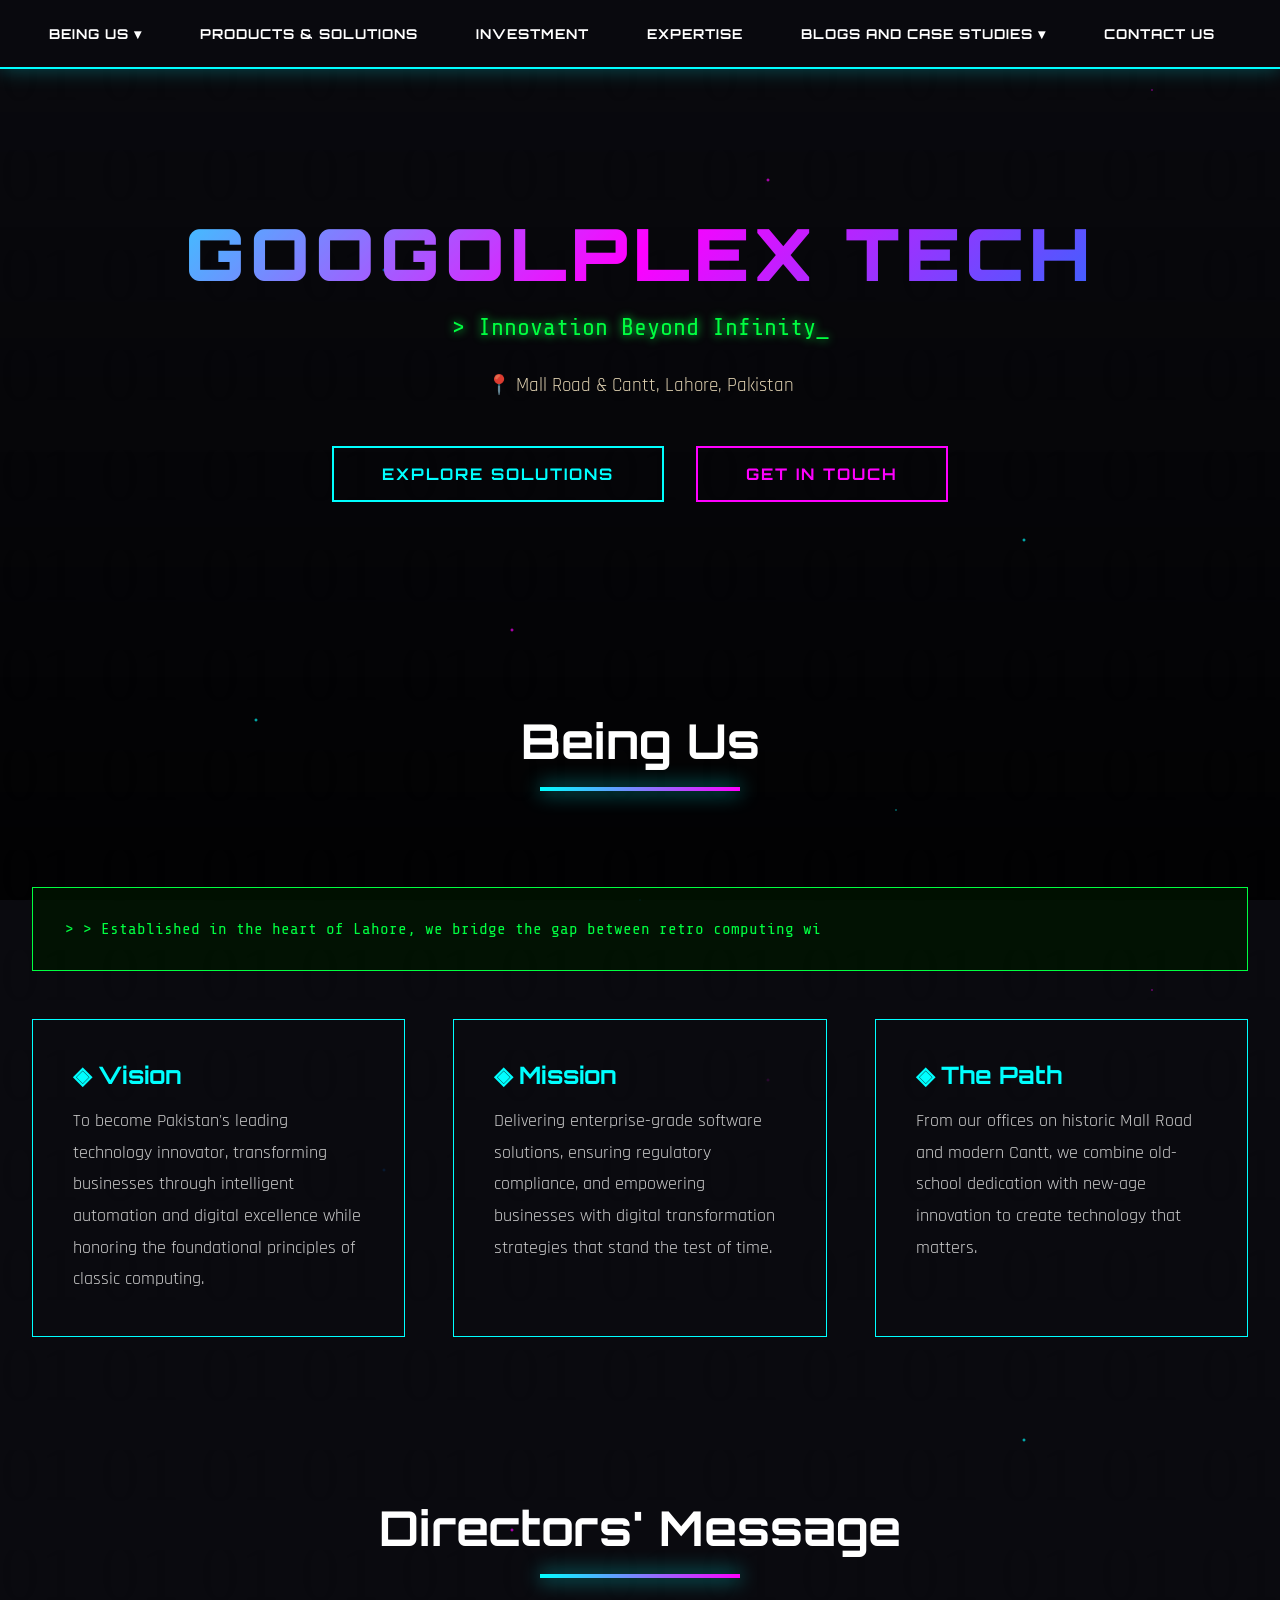
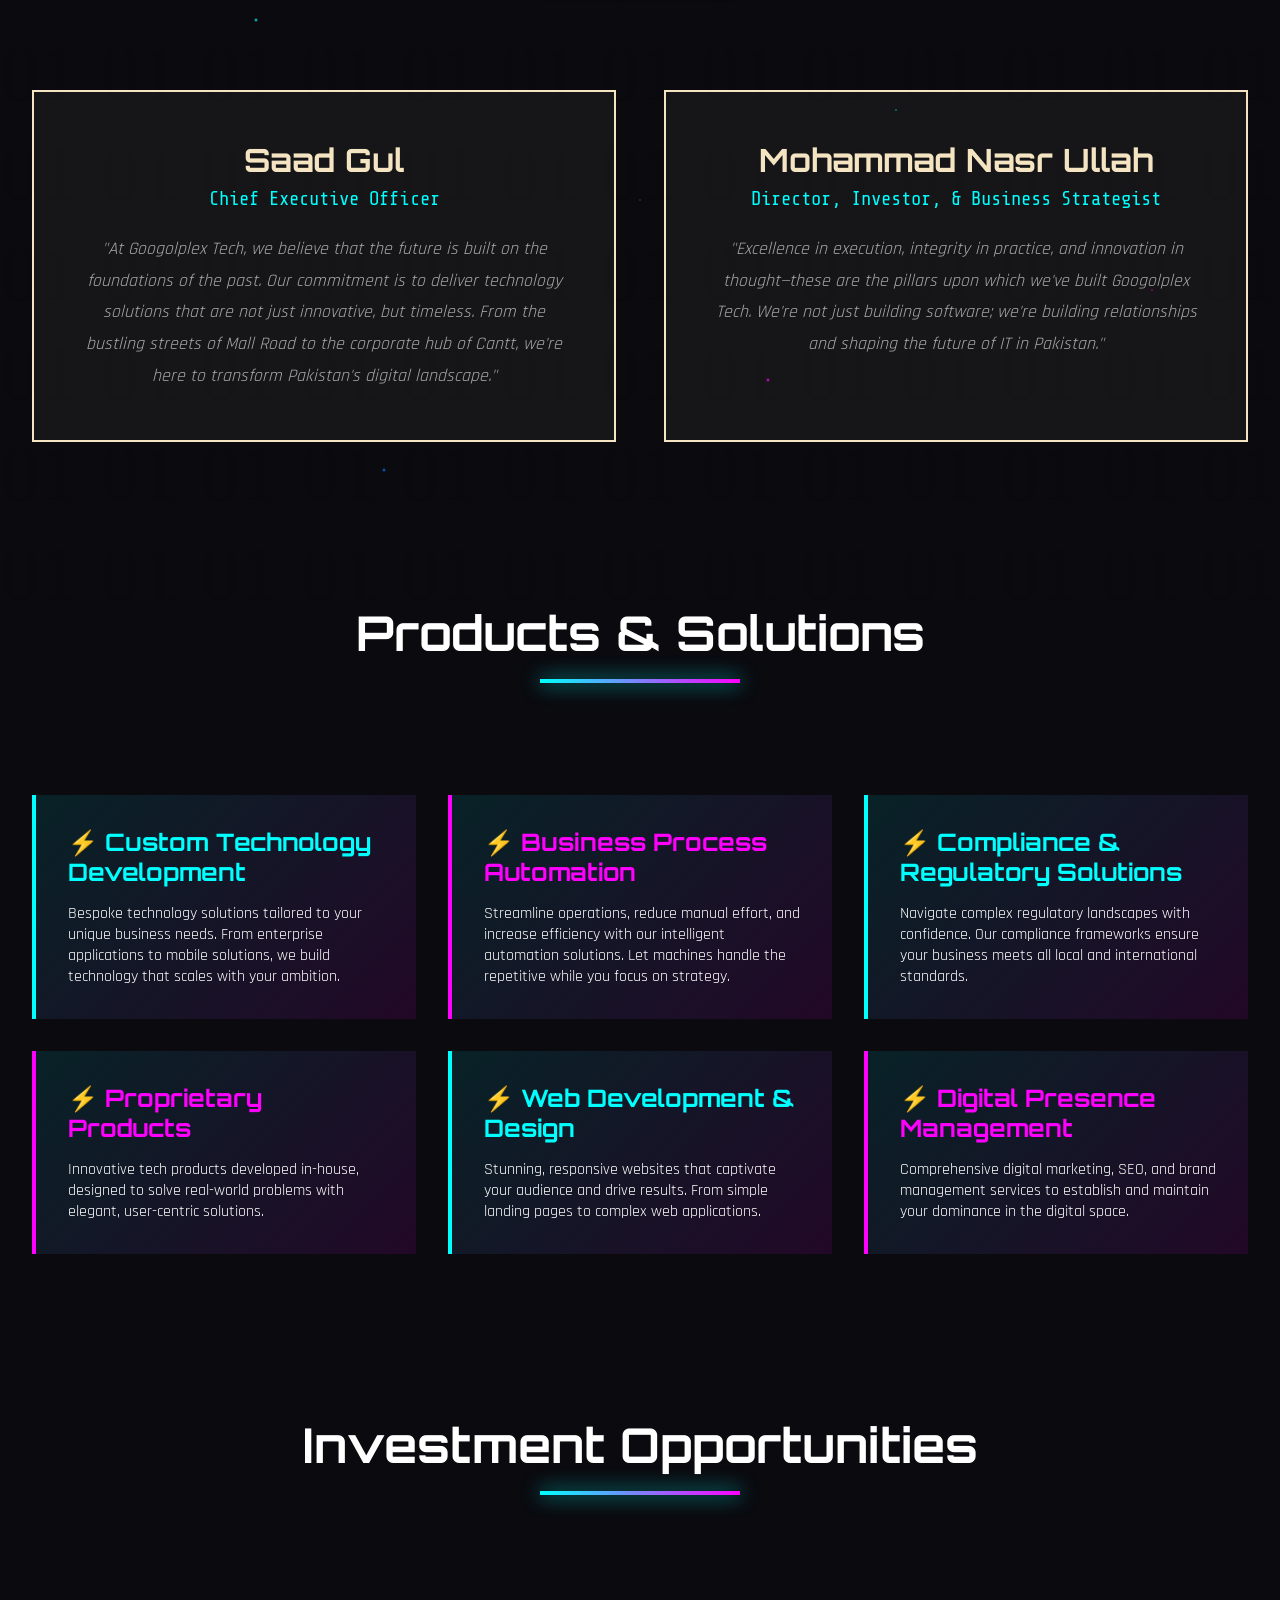
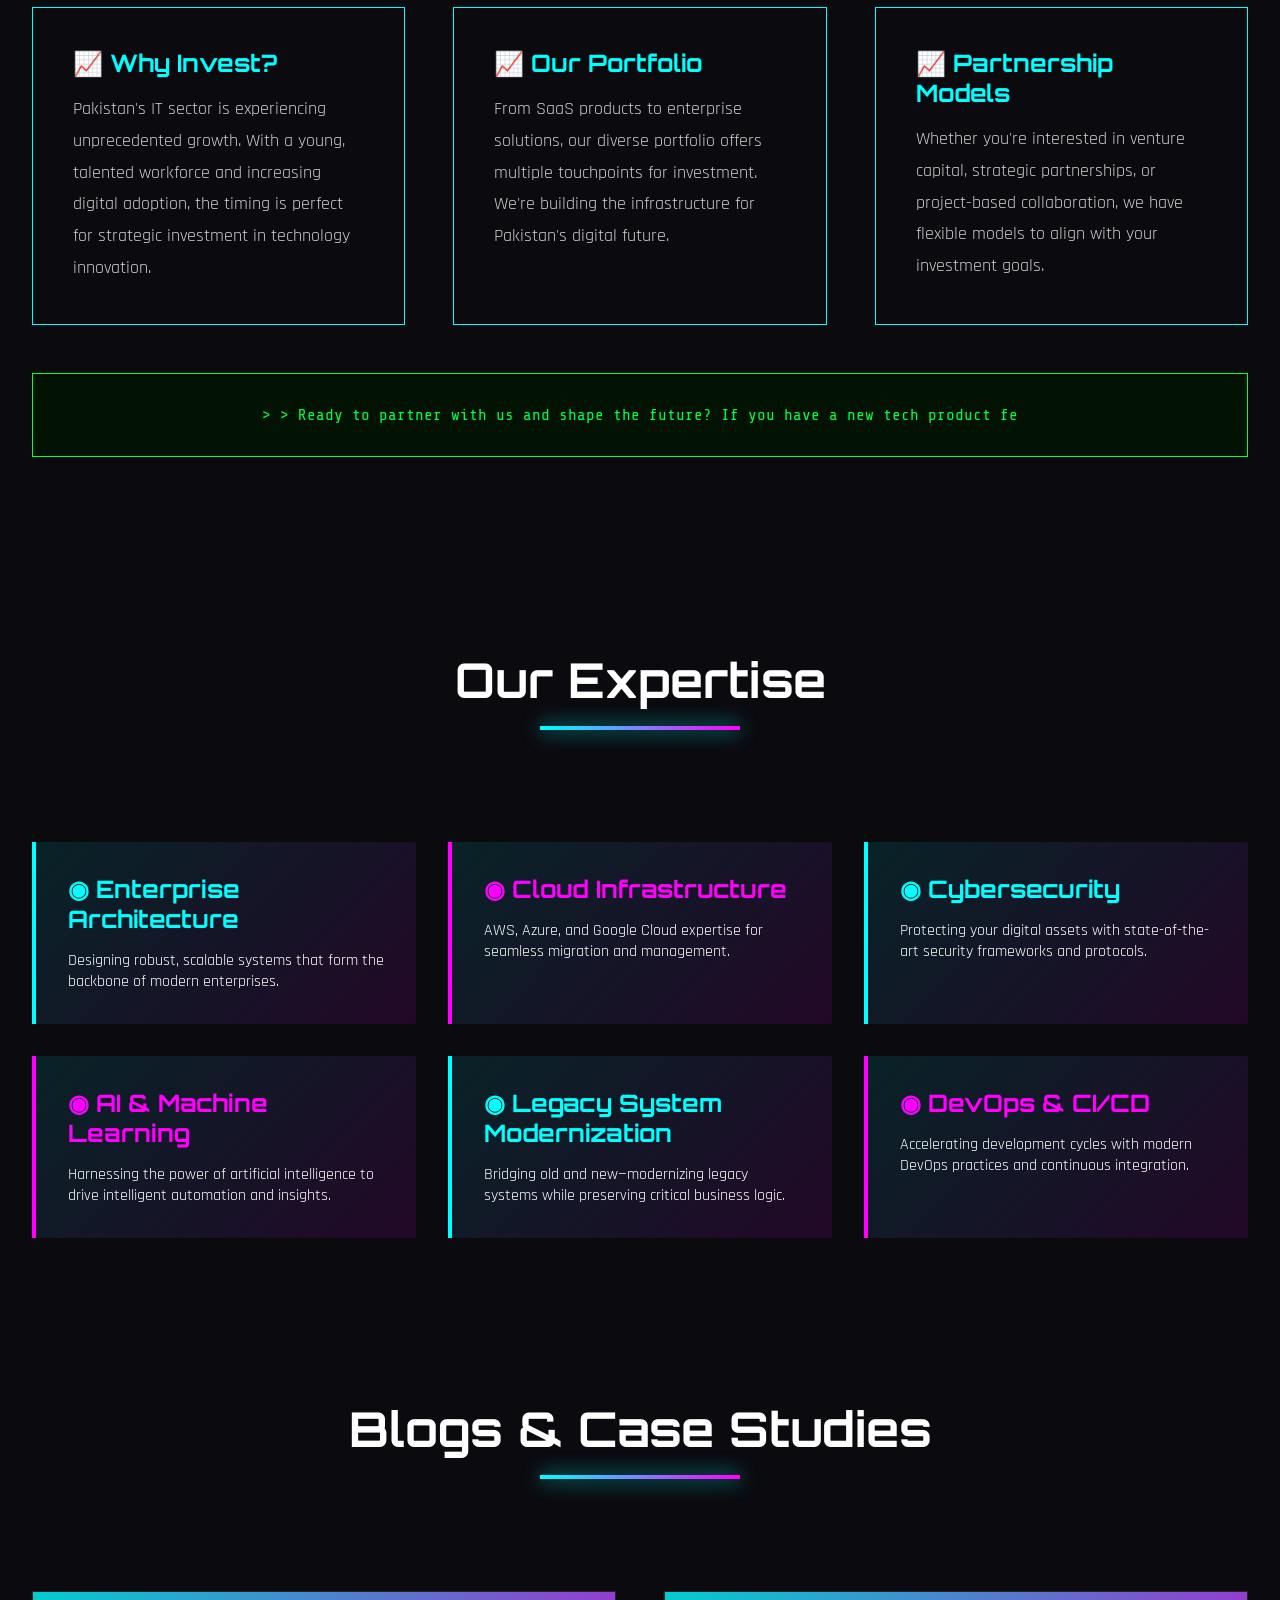
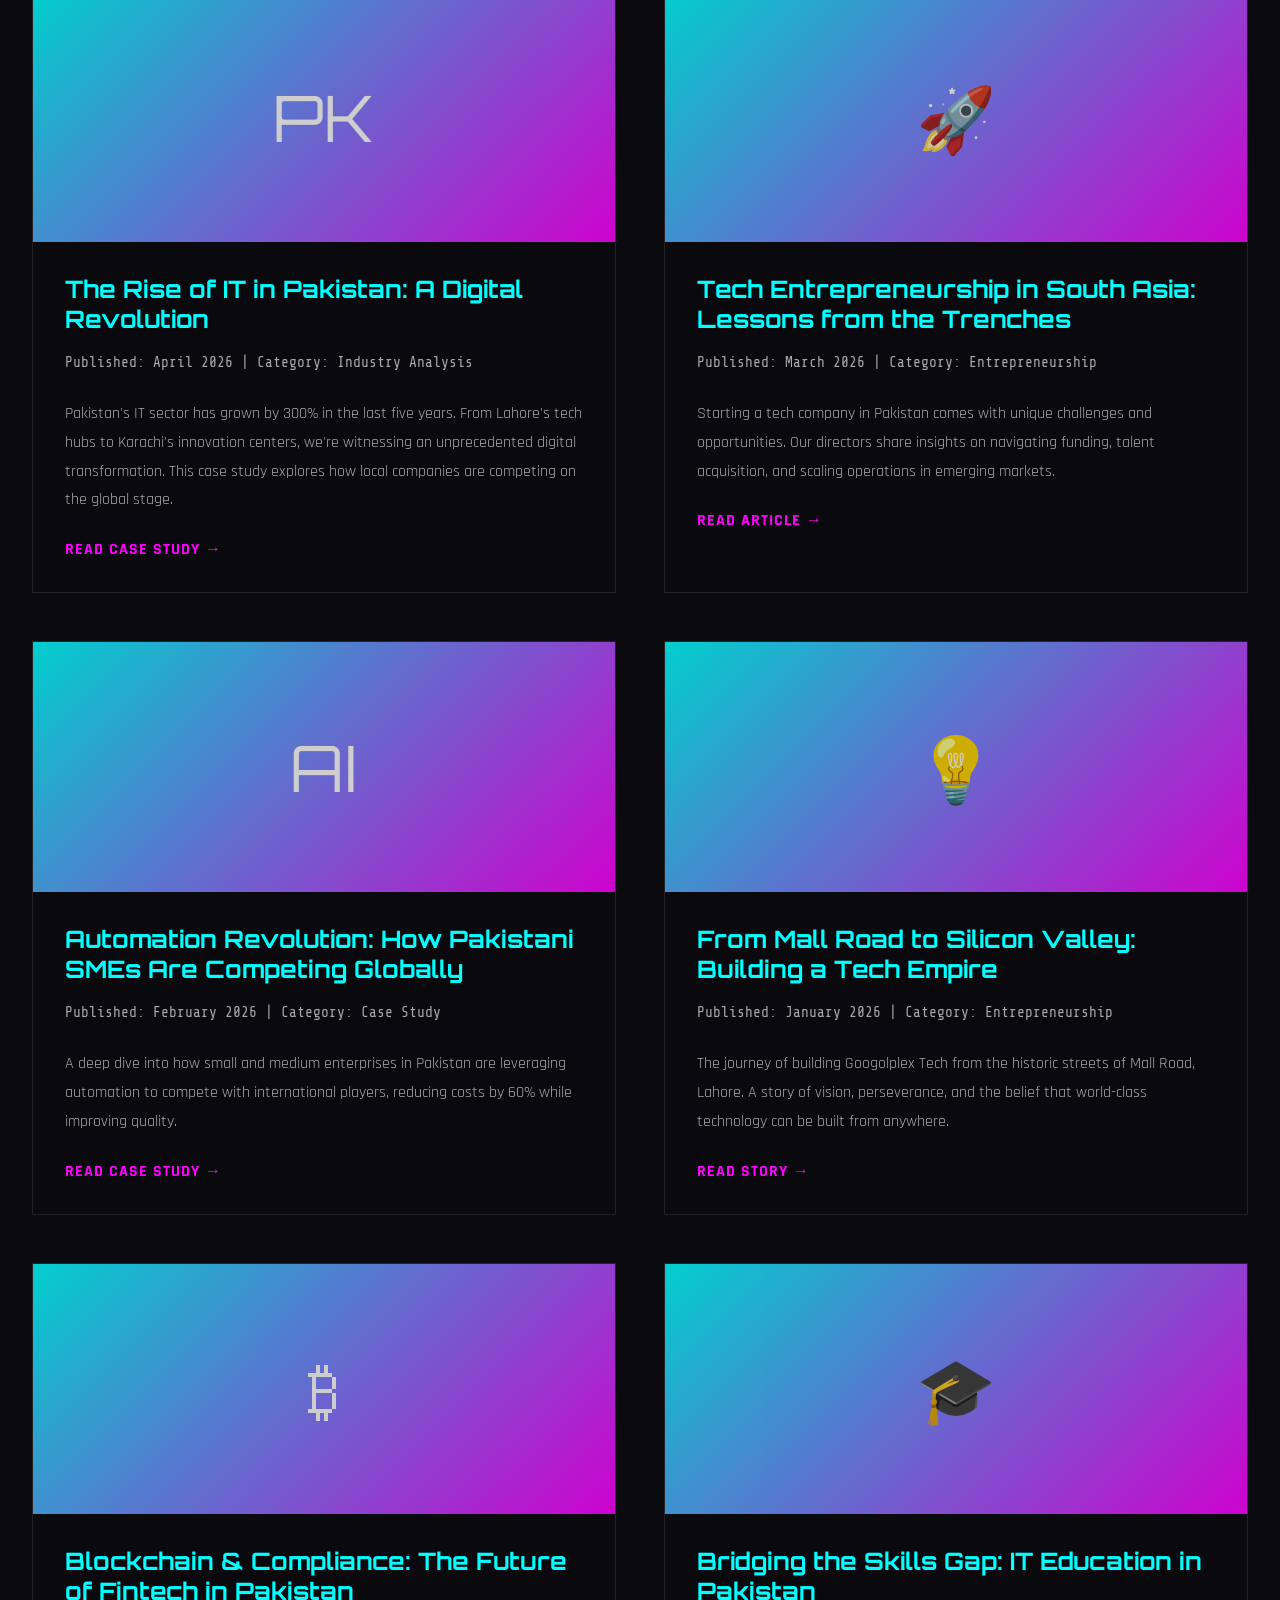
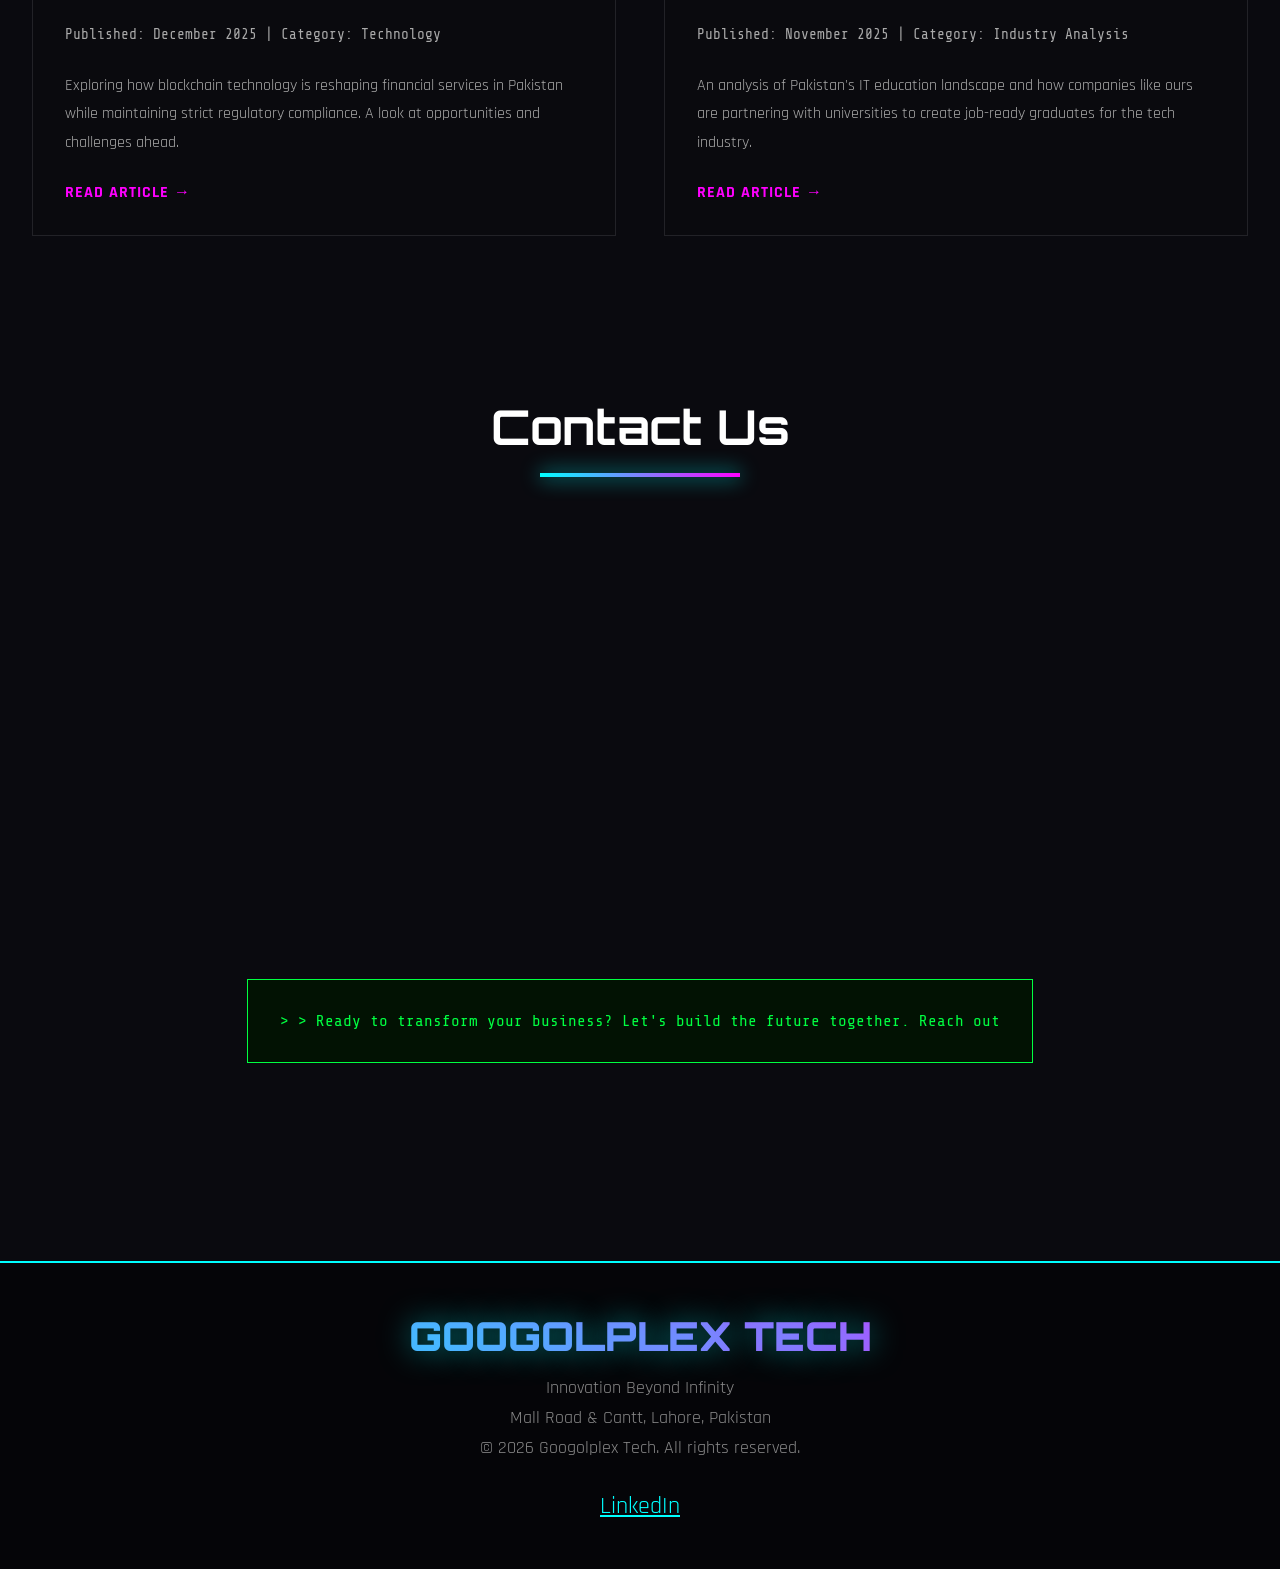
<file: index.html>
<!DOCTYPE html>
<html lang="en">
<head>
    <meta charset="UTF-8">
    <meta name="viewport" content="width=device-width, initial-scale=1.0">
    <title>Googolplex Tech | Innovation Beyond Infinity</title>
    <link href="https://fonts.googleapis.com/css2?family=Orbitron:wght@400;700;900&family=Rajdhani:wght@300;500;700&family=Share+Tech+Mono&display=swap" rel="stylesheet">
    <link rel="stylesheet" href="styles.css">
</head>
<body>
    <div class="city-backdrop"></div>
    <div class="city-lights"></div>
    <div class="matrix-rain"></div>

    <!-- Navigation -->
    <nav id="main-nav">
        <div class="nav-container">
            <ul class="nav-menu">
                <li>
                    <a href="#about">Being Us ▾</a>
                    <div class="dropdown">
                        <a href="#vision">Vision</a>
                        <a href="#directors">Directors' Message</a>
                    </div>
                </li>
                <li><a href="#products">Products & Solutions</a></li>
                <li><a href="#investment">Investment</a></li>
                <li><a href="#expertise">Expertise</a></li>
                <li>
                    <a href="#blogs">Blogs and Case Studies ▾</a>
                    <div class="dropdown">
                        <a href="blogs.html#article1">The Rise of IT in Pakistan</a>
                        <a href="blogs.html#article2">Tech Entrepreneurship in South Asia</a>
                        <a href="blogs.html#article3">Automation Revolution</a>
                        <a href="blogs.html#article4">From Mall Road to Silicon Valley</a>
                        <a href="blogs.html#article5">Blockchain & Compliance</a>
                        <a href="blogs.html#article6">Bridging the Skills Gap</a>
                    </div>
                </li>
                <li><a href="#contact">Contact Us</a></li>
            </ul>
        </div>
    </nav>

    <!-- Hero Section -->
    <section class="hero" id="hero-section">
        <h1 id="hero-title">Googolplex Tech</h1>
        <p class="tagline">> Innovation Beyond Infinity_</p>
        <p class="location">📍 Mall Road & Cantt, Lahore, Pakistan</p>
        <div class="cta-buttons">
            <a href="#products" class="btn">Explore Solutions</a>
            <a href="#contact" class="btn btn-pink">Get In Touch</a>
        </div>
    </section>

    <!-- About Section -->
    <section id="about">
        <h2 class="section-title">Being Us</h2>
        
        <div class="terminal-text">
            Established in the heart of Lahore, we bridge the gap between retro computing wisdom and cutting-edge technology solutions.
        </div>

        <div class="about-grid">
            <div class="about-card fade-in" id="vision">
                <h3>◈ Vision</h3>
                <p>To become Pakistan's leading technology innovator, transforming businesses through intelligent automation and digital excellence while honoring the foundational principles of classic computing.</p>
            </div>
            
            <div class="about-card fade-in" id="mission">
                <h3>◈ Mission</h3>
                <p>Delivering enterprise-grade software solutions, ensuring regulatory compliance, and empowering businesses with digital transformation strategies that stand the test of time.</p>
            </div>
            
            <div class="about-card fade-in" id="path">
                <h3>◈ The Path</h3>
                <p>From our offices on historic Mall Road and modern Cantt, we combine old-school dedication with new-age innovation to create technology that matters.</p>
            </div>
        </div>
    </section>

    <!-- Directors Section -->
    <section id="directors">
        <h2 class="section-title">Directors' Message</h2>
        
        <div class="directors-container">
            <div class="director-card fade-in">
                <h3>Saad Gul</h3>
                <p class="title">Chief Executive Officer</p>
                <p class="message">"At Googolplex Tech, we believe that the future is built on the foundations of the past. Our commitment is to deliver technology solutions that are not just innovative, but timeless. From the bustling streets of Mall Road to the corporate hub of Cantt, we're here to transform Pakistan's digital landscape."</p>
            </div>
            
            <div class="director-card fade-in">
                <h3>Mohammad Nasr Ullah</h3>
                <p class="title">Director, Investor, & Business Strategist</p>
                <p class="message">"Excellence in execution, integrity in practice, and innovation in thought—these are the pillars upon which we've built Googolplex Tech. We're not just building software; we're building relationships and shaping the future of IT in Pakistan."</p>
            </div>
        </div>
    </section>

    <!-- Products & Solutions -->
    <section id="products">
        <h2 class="section-title">Products & Solutions</h2>
        
        <div class="services-grid">
            <div class="service-item fade-in">
                <h3>⚡ Custom Technology Development</h3>
                <p>Bespoke technology solutions tailored to your unique business needs. From enterprise applications to mobile solutions, we build technology that scales with your ambition.</p>
            </div>
            
            <div class="service-item fade-in">
                <h3>⚡ Business Process Automation</h3>
                <p>Streamline operations, reduce manual effort, and increase efficiency with our intelligent automation solutions. Let machines handle the repetitive while you focus on strategy.</p>
            </div>
            
            <div class="service-item fade-in">
                <h3>⚡ Compliance & Regulatory Solutions</h3>
                <p>Navigate complex regulatory landscapes with confidence. Our compliance frameworks ensure your business meets all local and international standards.</p>
            </div>
            
            <div class="service-item fade-in">
                <h3>⚡ Proprietary Products</h3>
                <p>Innovative tech products developed in-house, designed to solve real-world problems with elegant, user-centric solutions.</p>
            </div>
            
            <div class="service-item fade-in">
                <h3>⚡ Web Development & Design</h3>
                <p>Stunning, responsive websites that captivate your audience and drive results. From simple landing pages to complex web applications.</p>
            </div>
            
            <div class="service-item fade-in">
                <h3>⚡ Digital Presence Management</h3>
                <p>Comprehensive digital marketing, SEO, and brand management services to establish and maintain your dominance in the digital space.</p>
            </div>
        </div>
    </section>

    <!-- Investment Section -->
    <section id="investment">
        <h2 class="section-title">Investment Opportunities</h2>
        
        <div class="about-grid">
            <div class="about-card fade-in">
                <h3>📈 Why Invest?</h3>
                <p>Pakistan's IT sector is experiencing unprecedented growth. With a young, talented workforce and increasing digital adoption, the timing is perfect for strategic investment in technology innovation.</p>
            </div>
            
            <div class="about-card fade-in">
                <h3>📈 Our Portfolio</h3>
                <p>From SaaS products to enterprise solutions, our diverse portfolio offers multiple touchpoints for investment. We're building the infrastructure for Pakistan's digital future.</p>
            </div>
            
            <div class="about-card fade-in">
                <h3>📈 Partnership Models</h3>
                <p>Whether you're interested in venture capital, strategic partnerships, or project-based collaboration, we have flexible models to align with your investment goals.</p>
            </div>
        </div>
        
        <div class="terminal-text" style="margin-top: 3rem; text-align: center;">
            Ready to partner with us and shape the future? If you have a new tech product feel free to contact us.
        </div>
    </section>

    <!-- Expertise Section -->
    <section id="expertise">
        <h2 class="section-title">Our Expertise</h2>
        
        <div class="services-grid">
            <div class="service-item fade-in">
                <h3>◉ Enterprise Architecture</h3>
                <p>Designing robust, scalable systems that form the backbone of modern enterprises.</p>
            </div>
            
            <div class="service-item fade-in">
                <h3>◉ Cloud Infrastructure</h3>
                <p>AWS, Azure, and Google Cloud expertise for seamless migration and management.</p>
            </div>
            
            <div class="service-item fade-in">
                <h3>◉ Cybersecurity</h3>
                <p>Protecting your digital assets with state-of-the-art security frameworks and protocols.</p>
            </div>
            
            <div class="service-item fade-in">
                <h3>◉ AI & Machine Learning</h3>
                <p>Harnessing the power of artificial intelligence to drive intelligent automation and insights.</p>
            </div>
            
            <div class="service-item fade-in">
                <h3>◉ Legacy System Modernization</h3>
                <p>Bridging old and new—modernizing legacy systems while preserving critical business logic.</p>
            </div>
            
            <div class="service-item fade-in">
                <h3>◉ DevOps & CI/CD</h3>
                <p>Accelerating development cycles with modern DevOps practices and continuous integration.</p>
            </div>
        </div>
    </section>

    <!-- Blogs & Case Studies -->
    <section id="blogs">
        <h2 class="section-title">Blogs & Case Studies</h2>
        
        <div class="blog-grid">
            <article class="blog-card fade-in">
                <div class="blog-image">PK</div>
                <div class="blog-content">
                    <h3>The Rise of IT in Pakistan: A Digital Revolution</h3>
                    <p class="blog-meta">Published: April 2026 | Category: Industry Analysis</p>
                    <p>Pakistan's IT sector has grown by 300% in the last five years. From Lahore's tech hubs to Karachi's innovation centers, we're witnessing an unprecedented digital transformation. This case study explores how local companies are competing on the global stage.</p>
                    <a href="blogs.html#article1" class="read-more">Read Case Study →</a>
                </div>
            </article>
            
            <article class="blog-card fade-in">
                <div class="blog-image">🚀</div>
                <div class="blog-content">
                    <h3>Tech Entrepreneurship in South Asia: Lessons from the Trenches</h3>
                    <p class="blog-meta">Published: March 2026 | Category: Entrepreneurship</p>
                    <p>Starting a tech company in Pakistan comes with unique challenges and opportunities. Our directors share insights on navigating funding, talent acquisition, and scaling operations in emerging markets.</p>
                    <a href="blogs.html#article2" class="read-more">Read Article →</a>
                </div>
            </article>
            
            <article class="blog-card fade-in">
                <div class="blog-image">AI</div>
                <div class="blog-content">
                    <h3>Automation Revolution: How Pakistani SMEs Are Competing Globally</h3>
                    <p class="blog-meta">Published: February 2026 | Category: Case Study</p>
                    <p>A deep dive into how small and medium enterprises in Pakistan are leveraging automation to compete with international players, reducing costs by 60% while improving quality.</p>
                    <a href="blogs.html#article3" class="read-more">Read Case Study →</a>
                </div>
            </article>
            
            <article class="blog-card fade-in">
                <div class="blog-image">💡</div>
                <div class="blog-content">
                    <h3>From Mall Road to Silicon Valley: Building a Tech Empire</h3>
                    <p class="blog-meta">Published: January 2026 | Category: Entrepreneurship</p>
                    <p>The journey of building Googolplex Tech from the historic streets of Mall Road, Lahore. A story of vision, perseverance, and the belief that world-class technology can be built from anywhere.</p>
                    <a href="blogs.html#article4" class="read-more">Read Story →</a>
                </div>
            </article>
            
            <article class="blog-card fade-in">
                <div class="blog-image">₿</div>
                <div class="blog-content">
                    <h3>Blockchain & Compliance: The Future of Fintech in Pakistan</h3>
                    <p class="blog-meta">Published: December 2025 | Category: Technology</p>
                    <p>Exploring how blockchain technology is reshaping financial services in Pakistan while maintaining strict regulatory compliance. A look at opportunities and challenges ahead.</p>
                    <a href="blogs.html#article5" class="read-more">Read Article →</a>
                </div>
            </article>
            
            <article class="blog-card fade-in">
                <div class="blog-image">🎓</div>
                <div class="blog-content">
                    <h3>Bridging the Skills Gap: IT Education in Pakistan</h3>
                    <p class="blog-meta">Published: November 2025 | Category: Industry Analysis</p>
                    <p>An analysis of Pakistan's IT education landscape and how companies like ours are partnering with universities to create job-ready graduates for the tech industry.</p>
                    <a href="blogs.html#article6" class="read-more">Read Article →</a>
                </div>
            </article>
        </div>
    </section>

    <!-- Contact Section -->
    <section id="contact">
        <h2 class="section-title">Contact Us</h2>
        
        <div class="contact-container">
            <div class="contact-card fade-in">
                <div class="contact-icon">📍</div>
                <h3>Visit Us</h3>
                <p>7/83 Mall Road(near Dandy design), Lahore<br>Office: Cantt, Lahore<br>Pakistan</p>
            </div>
            
            <div class="contact-card fade-in">
                <div class="contact-icon">📞</div>
                <h3>Call Us</h3>
                <p><a href="tel:0345-0462952">0345-0462952</a></p>
                <p style="margin-top: 1rem; font-size: 1rem;">Mon - Sat: 9:00 AM - 6:00 PM</p>
            </div>
            
            <div class="contact-card fade-in">
                <div class="contact-icon">✉</div>
                <h3>Email Us</h3>
                <p><a href="mailto:saadg@googolplextech.com">saadg@googolplextech.com</a></p>
                <p style="margin-top: 1rem; font-size: 1rem;">We respond within 48 hours</p>
            </div>
        </div>
        
        <div style="margin-top: 4rem; text-align: center;">
            <div class="terminal-text" style="display: inline-block; max-width: 800px;">
                Ready to transform your business? Let's build the future together. Reach out to discuss your project, partnership opportunities, or investment inquiries.
            </div>
        </div>
    </section>

    <!-- Footer -->
    <footer>
        <div class="logo">GOOGOLPLEX TECH</div>
        <p>Innovation Beyond Infinity</p>
        <p>Mall Road & Cantt, Lahore, Pakistan</p>
        <p>© 2026 Googolplex Tech. All rights reserved.</p>
        
        <div class="social-links">
            <a href="https://www.linkedin.com/company/googolplex-tech">LinkedIn</a>
        </div>
    </footer>

    <script>
        // DOM Elements
        const cityBackdrop = document.querySelector('.city-backdrop');
        const cityLights = document.querySelector('.city-lights');
        const matrixRain = document.querySelector('.matrix-rain');
        const heroTitle = document.getElementById('hero-title');
        const heroSection = document.getElementById('hero-section');
        const stickyLogo = document.getElementById('sticky-logo');
        const mainNav = document.getElementById('main-nav');
        const aboutSection = document.getElementById('about');
        const fadeElements = document.querySelectorAll('.fade-in');
        const terminalTexts = document.querySelectorAll('.terminal-text');

        // Intersection Observers (Keep your existing fade/terminal logic here)
        const fadeObserver = new IntersectionObserver((entries) => {
            entries.forEach(entry => {
                if (entry.isIntersecting) entry.target.classList.add('visible');
            });
        }, { threshold: 0.1, rootMargin: "0px 0px -50px 0px" });
        fadeElements.forEach(el => fadeObserver.observe(el));

        // Consolidated Scroll Handler
        function handleScroll() {
            const scrollY = window.scrollY;
            const vh = window.innerHeight;

            // 1. Parallax Layers — modulo-wrapped translation keeps the tiled
            //    backgrounds always within their buffered fixed containers, so
            //    the dark body bg never peeks through.
            if (cityLights) cityLights.style.transform = `translateY(${-((scrollY * 0.3) % vh)}px)`;
            if (matrixRain) matrixRain.style.transform = `translateY(${-((scrollY * 0.5) % 100)}px)`;
            // .city-backdrop stays statically fixed (photo can't tile cleanly).

            // 2. Hero Title Fade Trigger
            if (aboutSection && heroTitle) {
                const triggerPoint = aboutSection.offsetTop - window.innerHeight * 0.3;

                if (scrollY > triggerPoint) {
                    heroTitle.classList.add('scrolled');
                    mainNav?.classList.add('scrolled');
                } else {
                    heroTitle.classList.remove('scrolled');
                    mainNav?.classList.remove('scrolled');
                }
            }
        }

        // Optimized Scroll Listener
        let ticking = false;
        window.addEventListener('scroll', () => {
            if (!ticking) {
                requestAnimationFrame(() => {
                    handleScroll();
                    ticking = false;
                });
                ticking = true;
            }
        });

        // Smooth Scroll with Header Offset
        document.querySelectorAll('a[href^="#"]').forEach(anchor => {
            anchor.addEventListener('click', function(e) {
                e.preventDefault();
                const target = document.querySelector(this.getAttribute('href'));
                if (target) {
                    const offset = 100;
                    window.scrollTo({
                        top: target.getBoundingClientRect().top + window.scrollY - offset,
                        behavior: 'smooth'
                    });
                }
            });
        });

        // Init
        window.addEventListener('load', () => {
            handleScroll();
            // Terminal typing logic remains the same
            terminalTexts.forEach(terminal => {
                if (terminal.dataset.typed === 'true') return;
                terminal.dataset.typed = 'true';
                const text = terminal.textContent.replace('> ', '');
                terminal.textContent = '> ';
                let i = 0;
                const type = () => {
                    if (i < text.length) {
                        terminal.textContent += text.charAt(i);
                        i++;
                        setTimeout(type, 40);
                    }
                };
                type();
            });
        });
    </script>
</body>
</html>
</file>
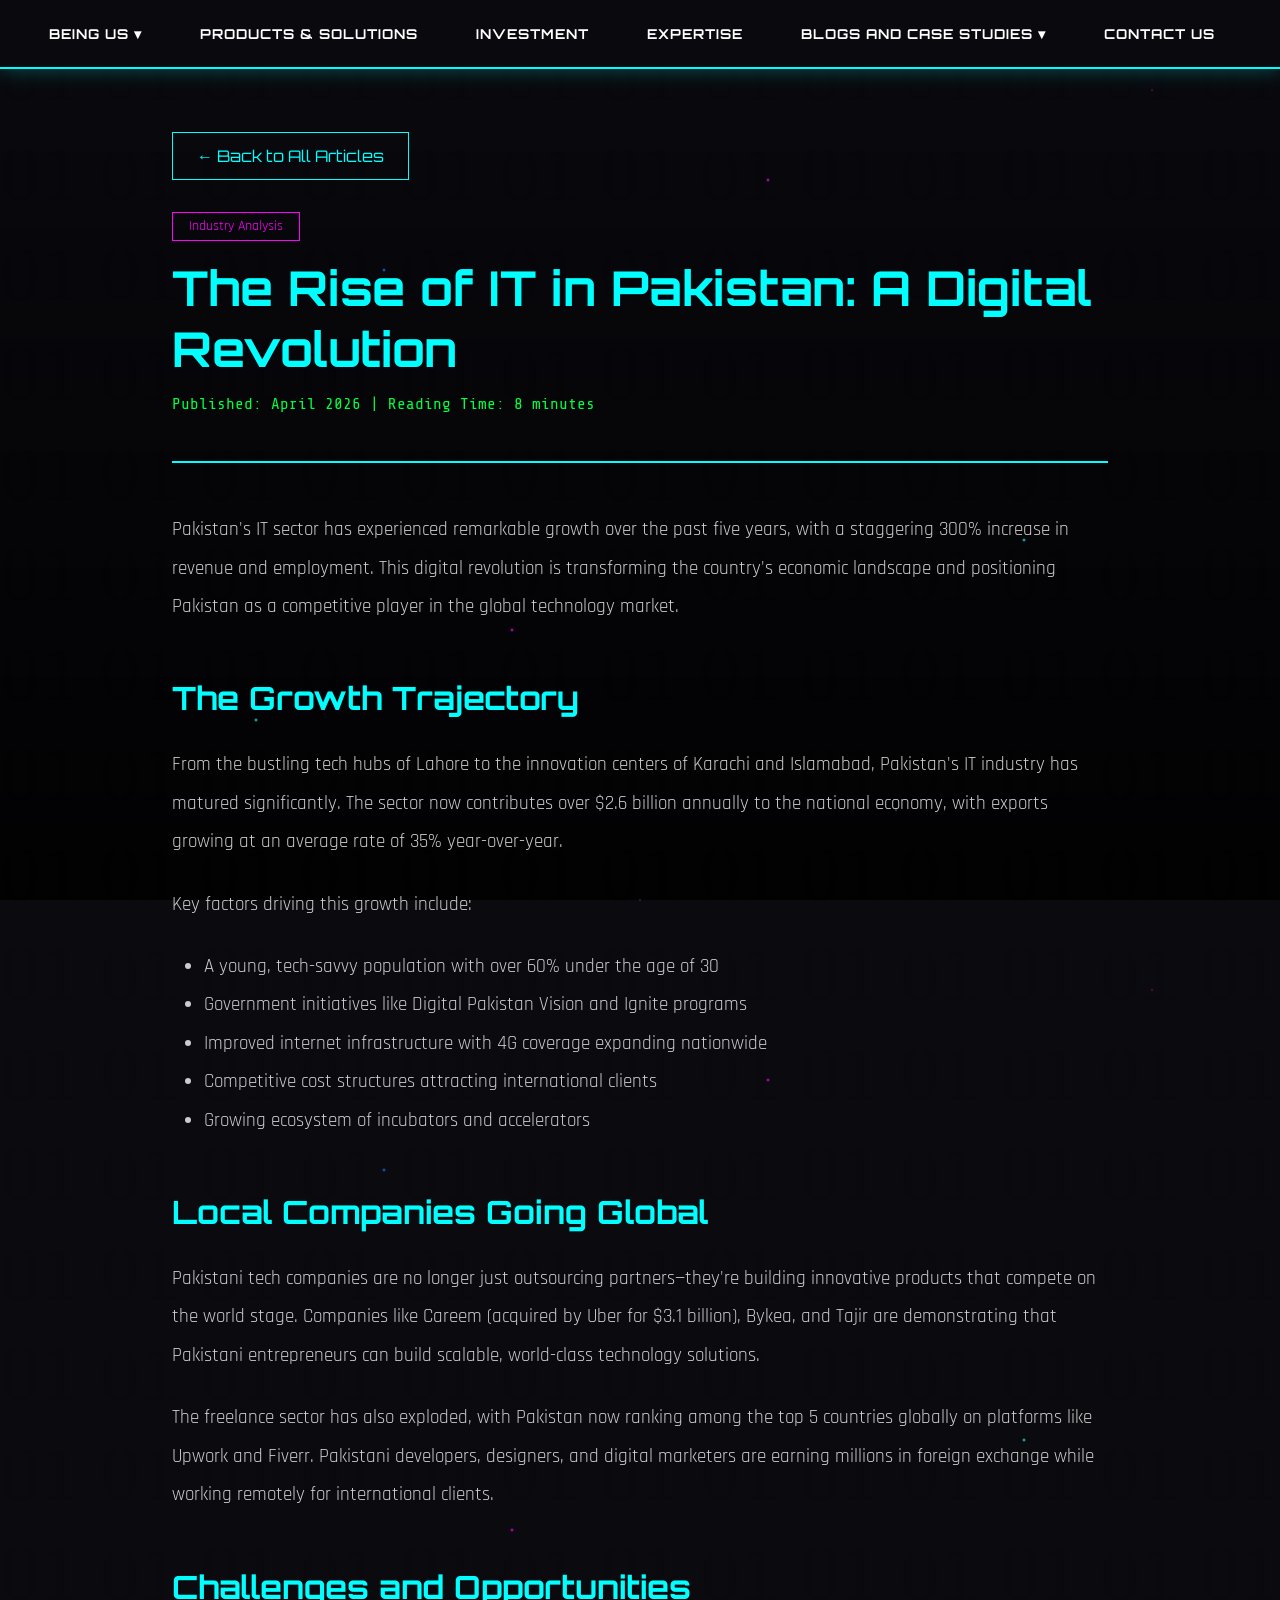
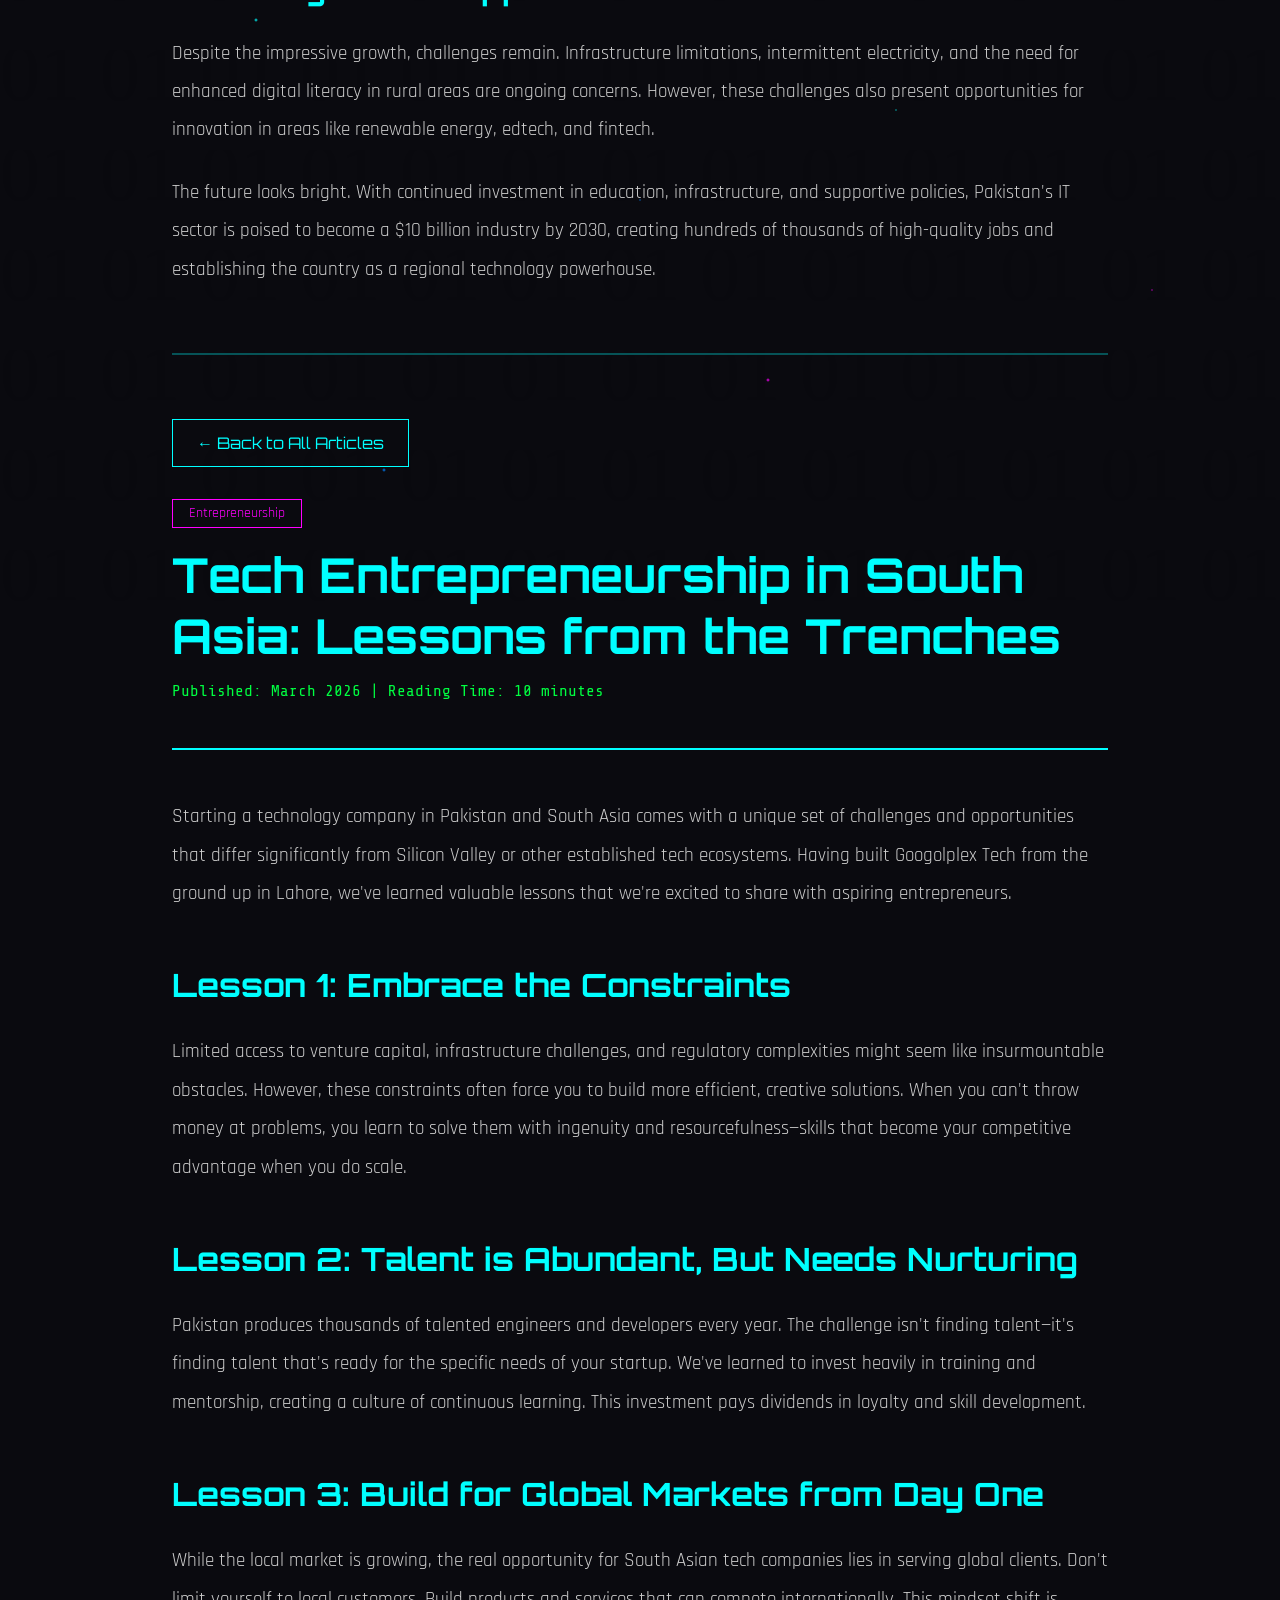
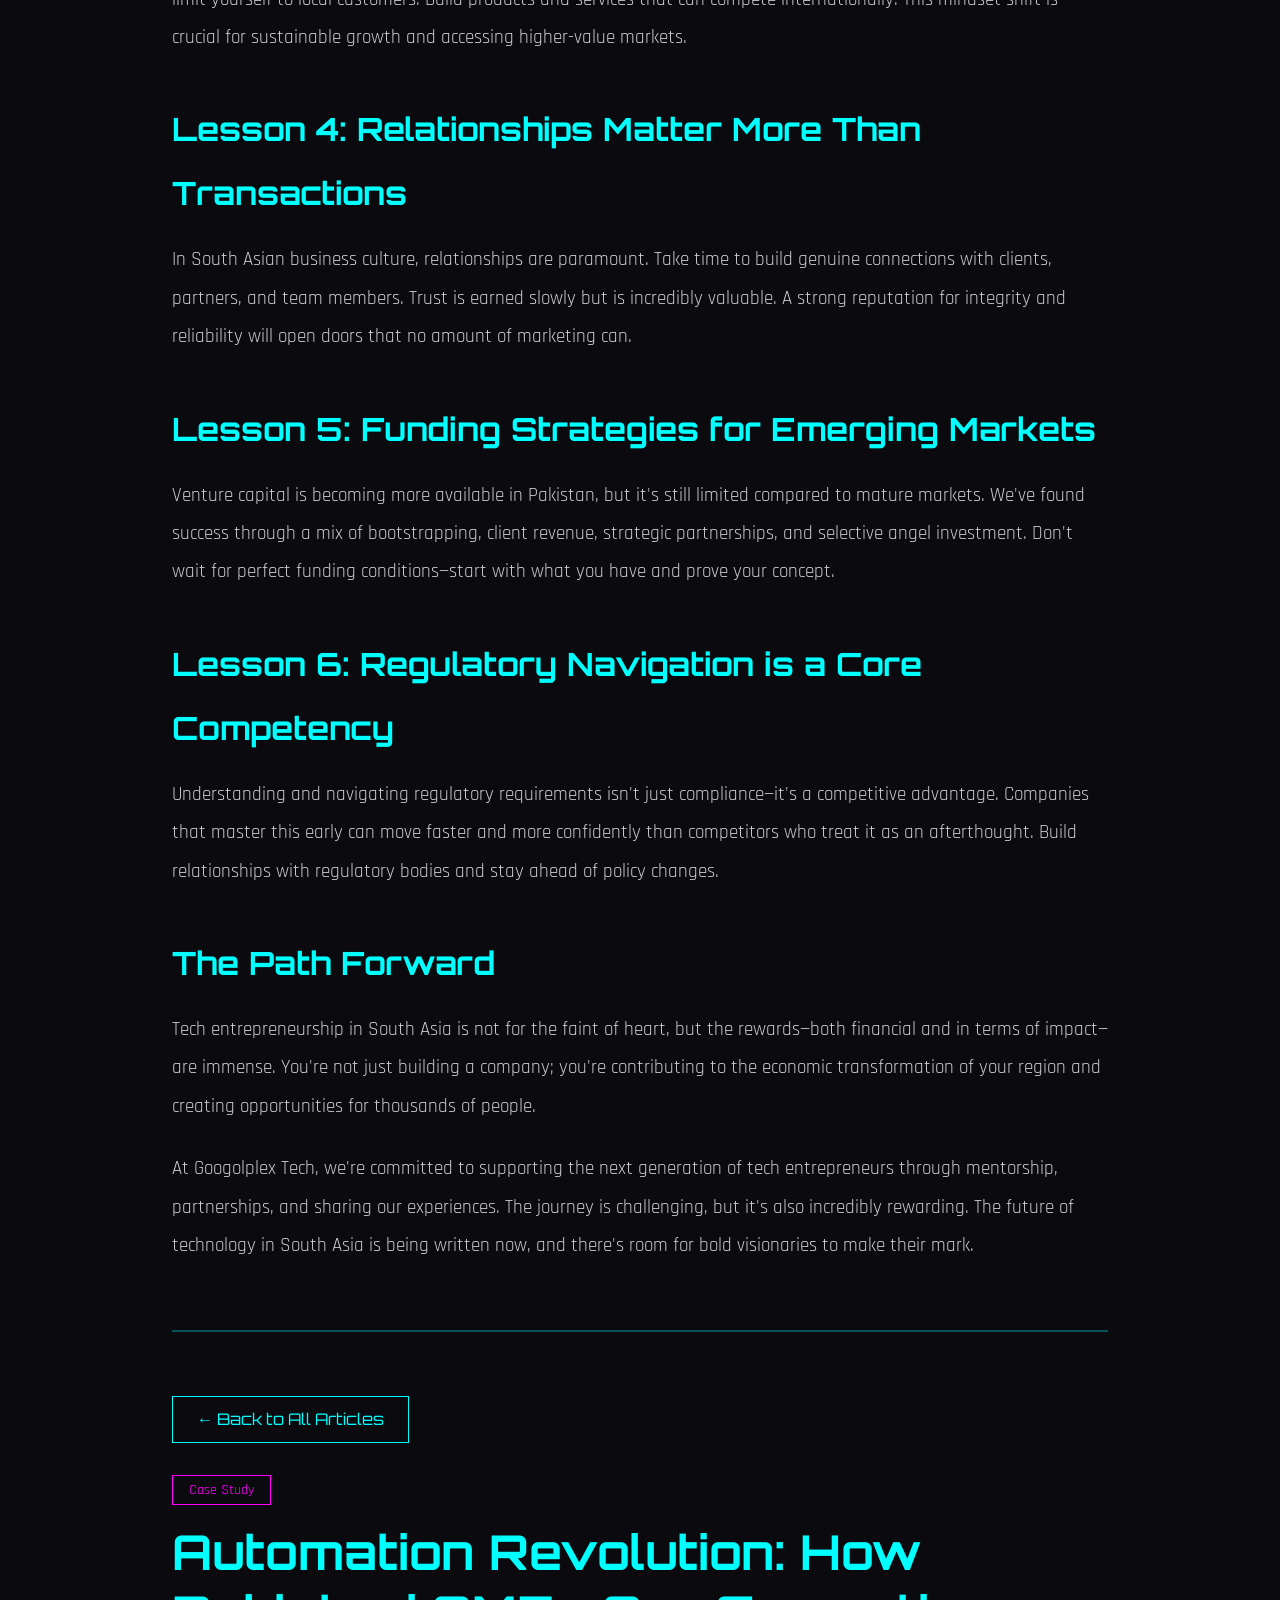
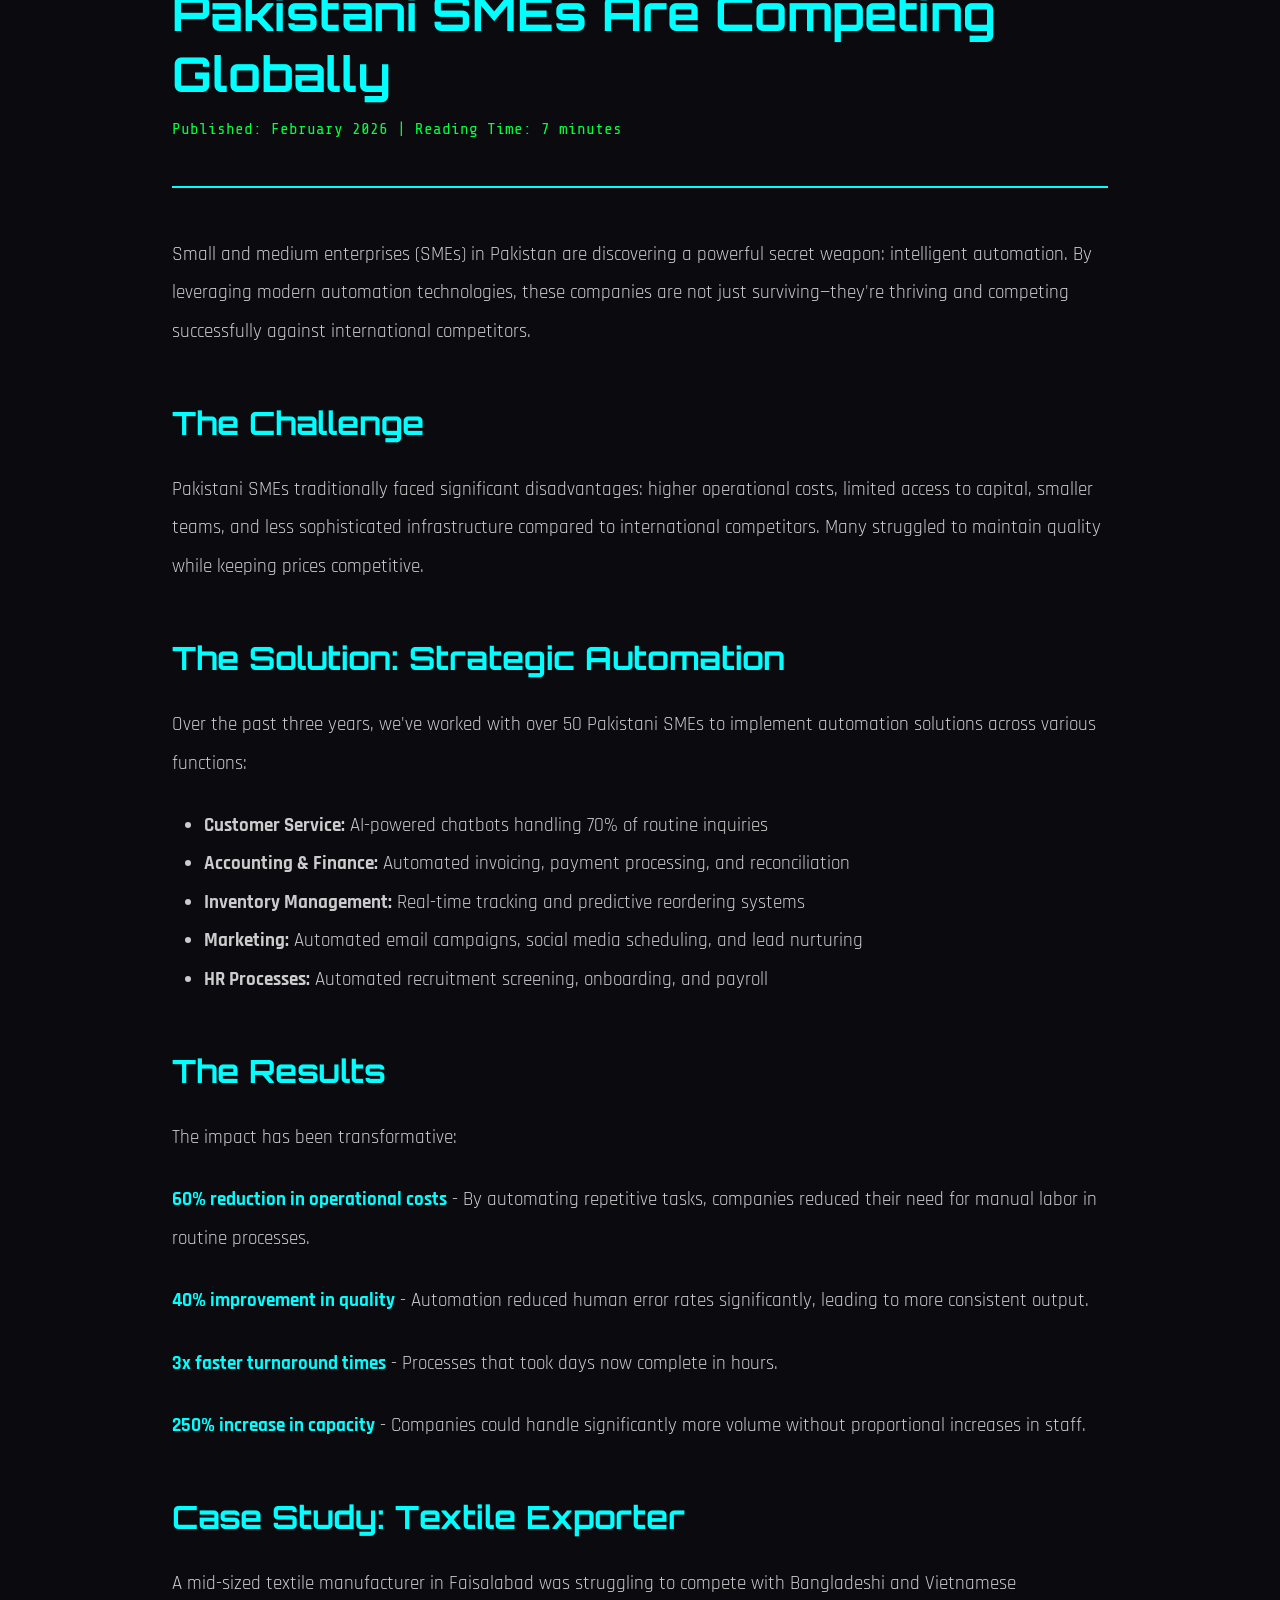
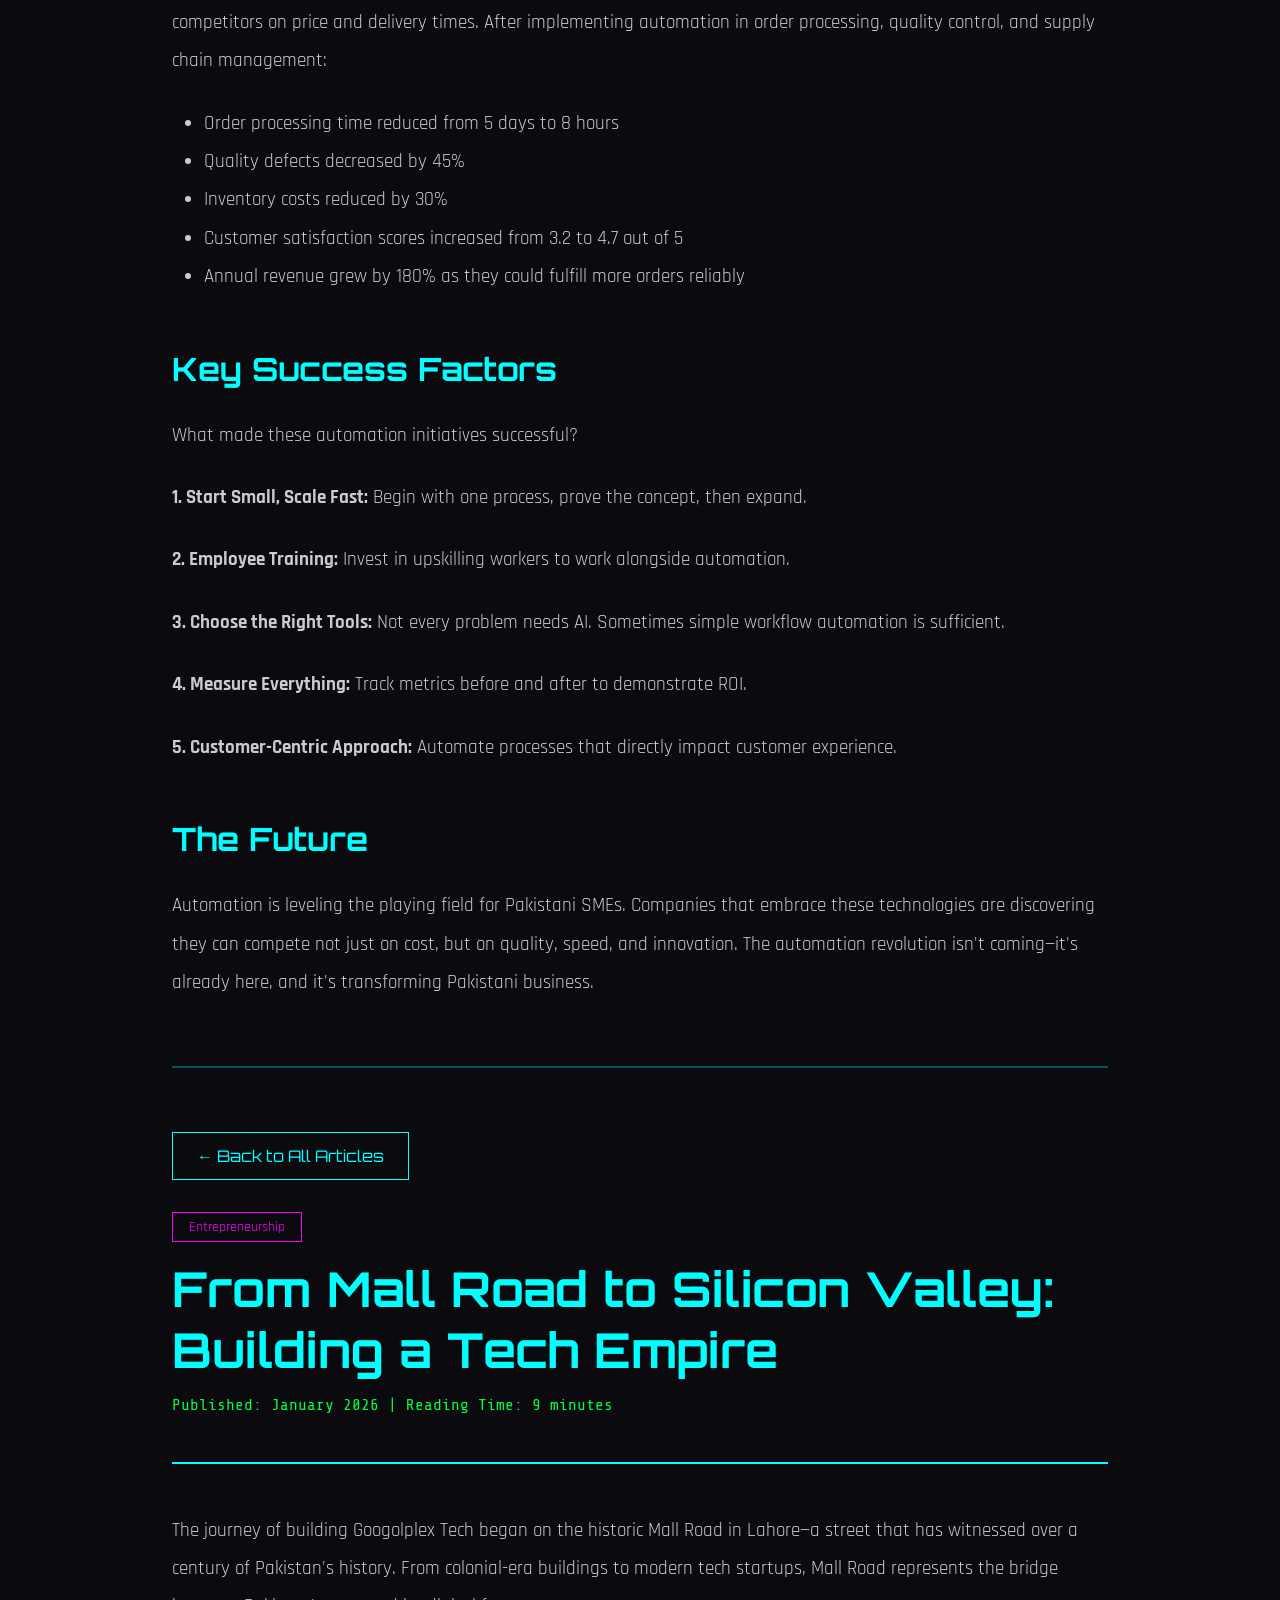
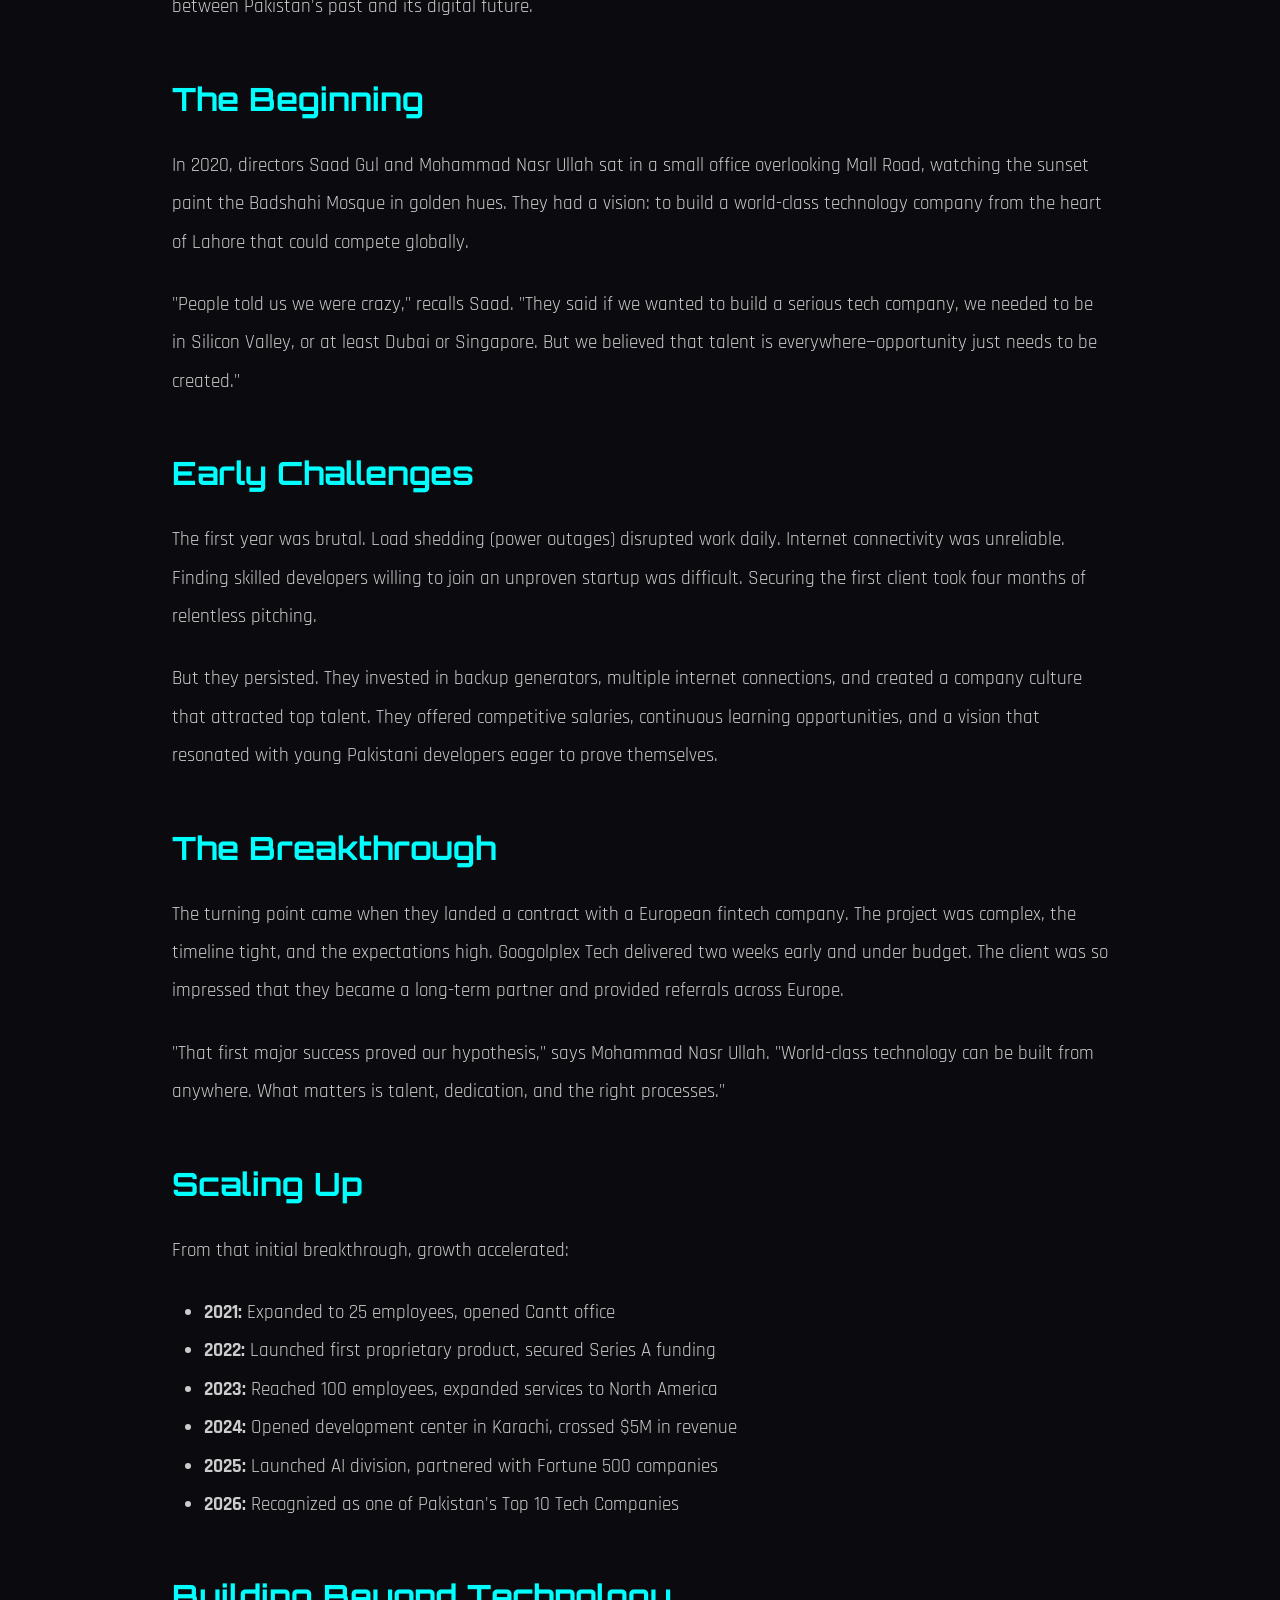
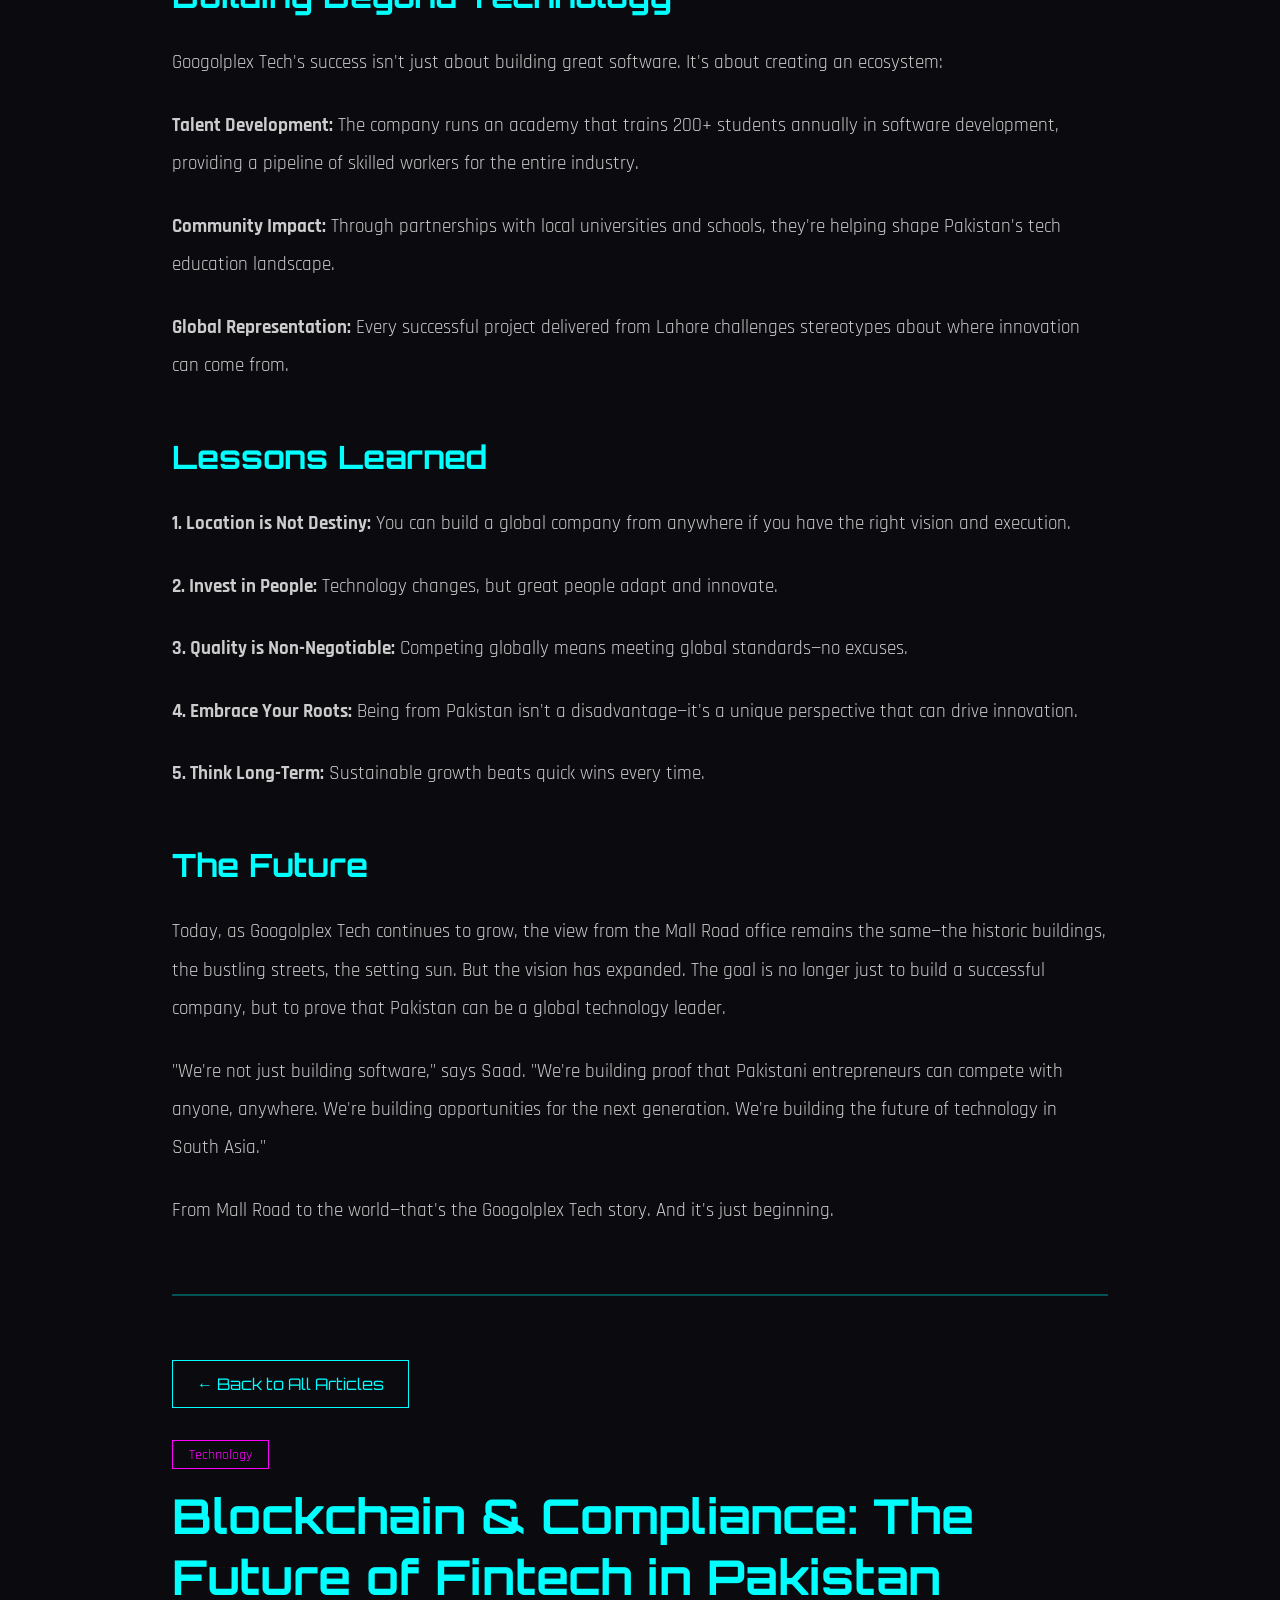
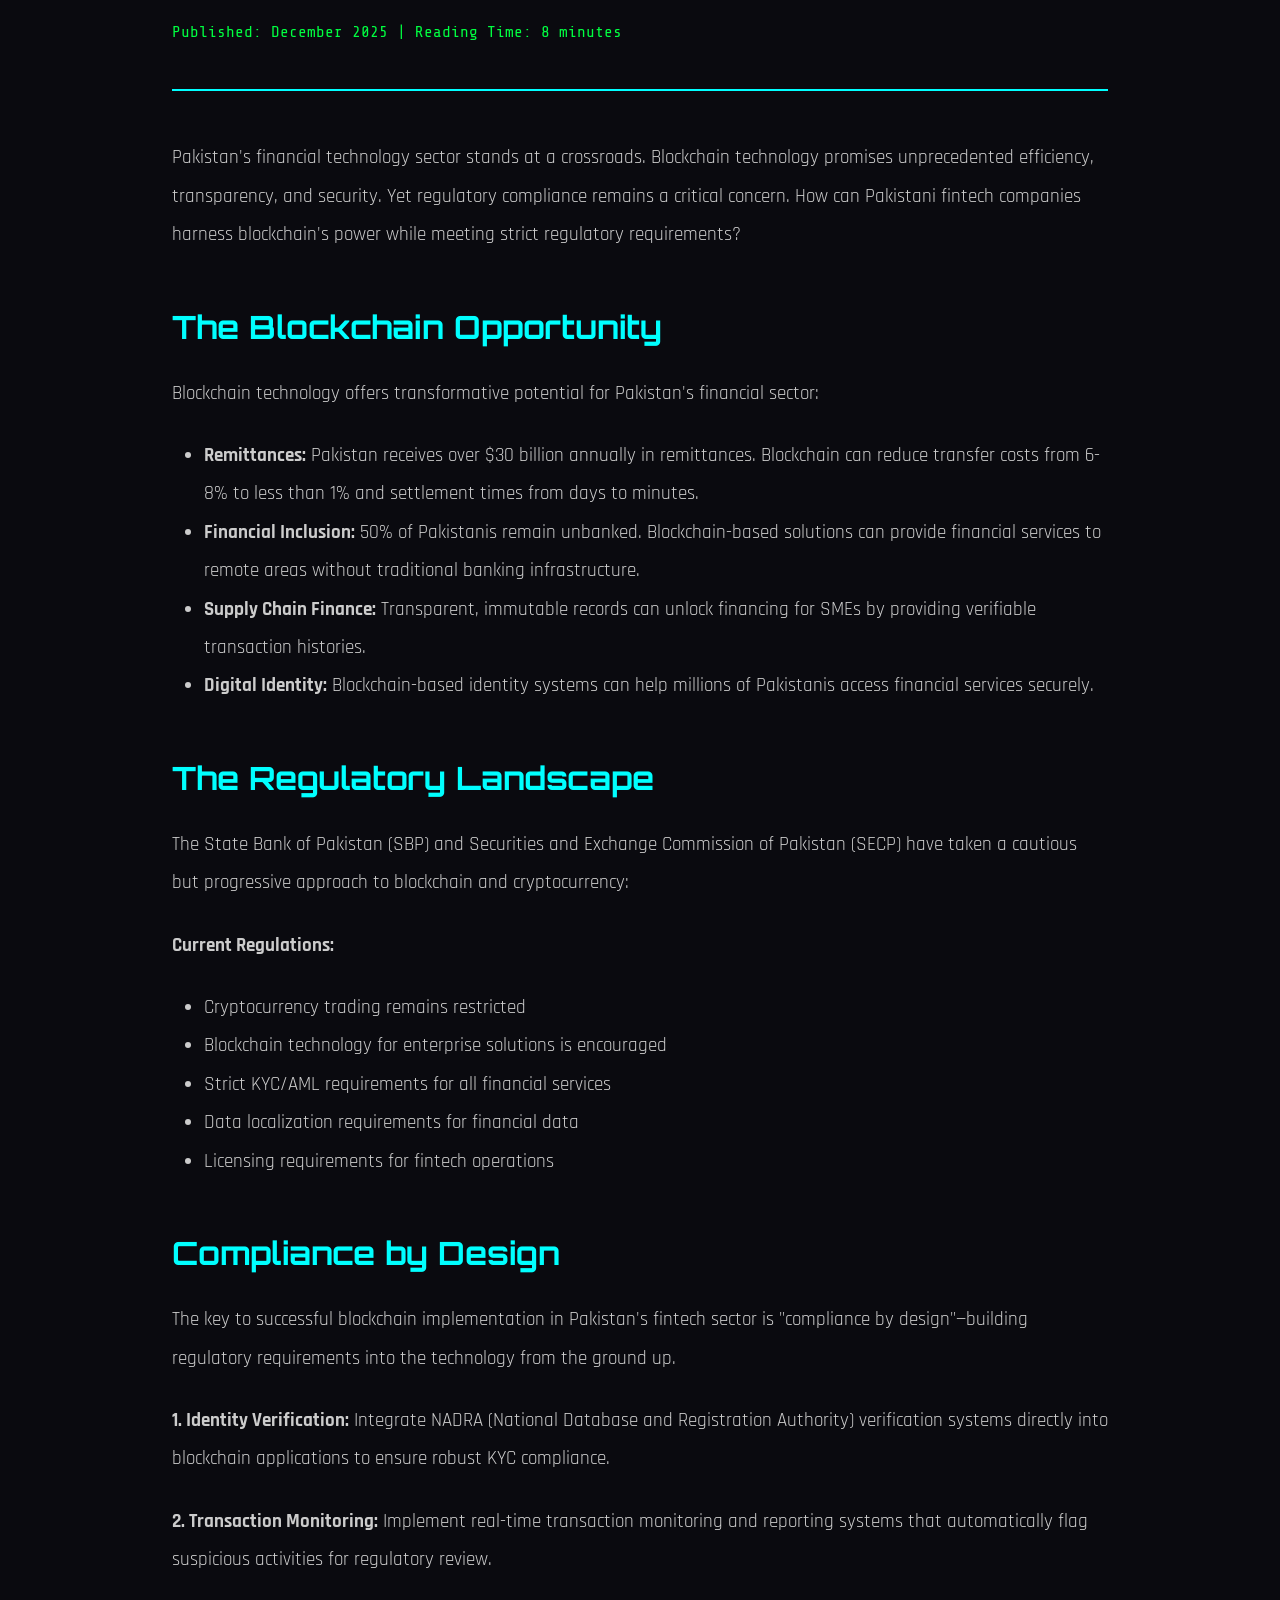
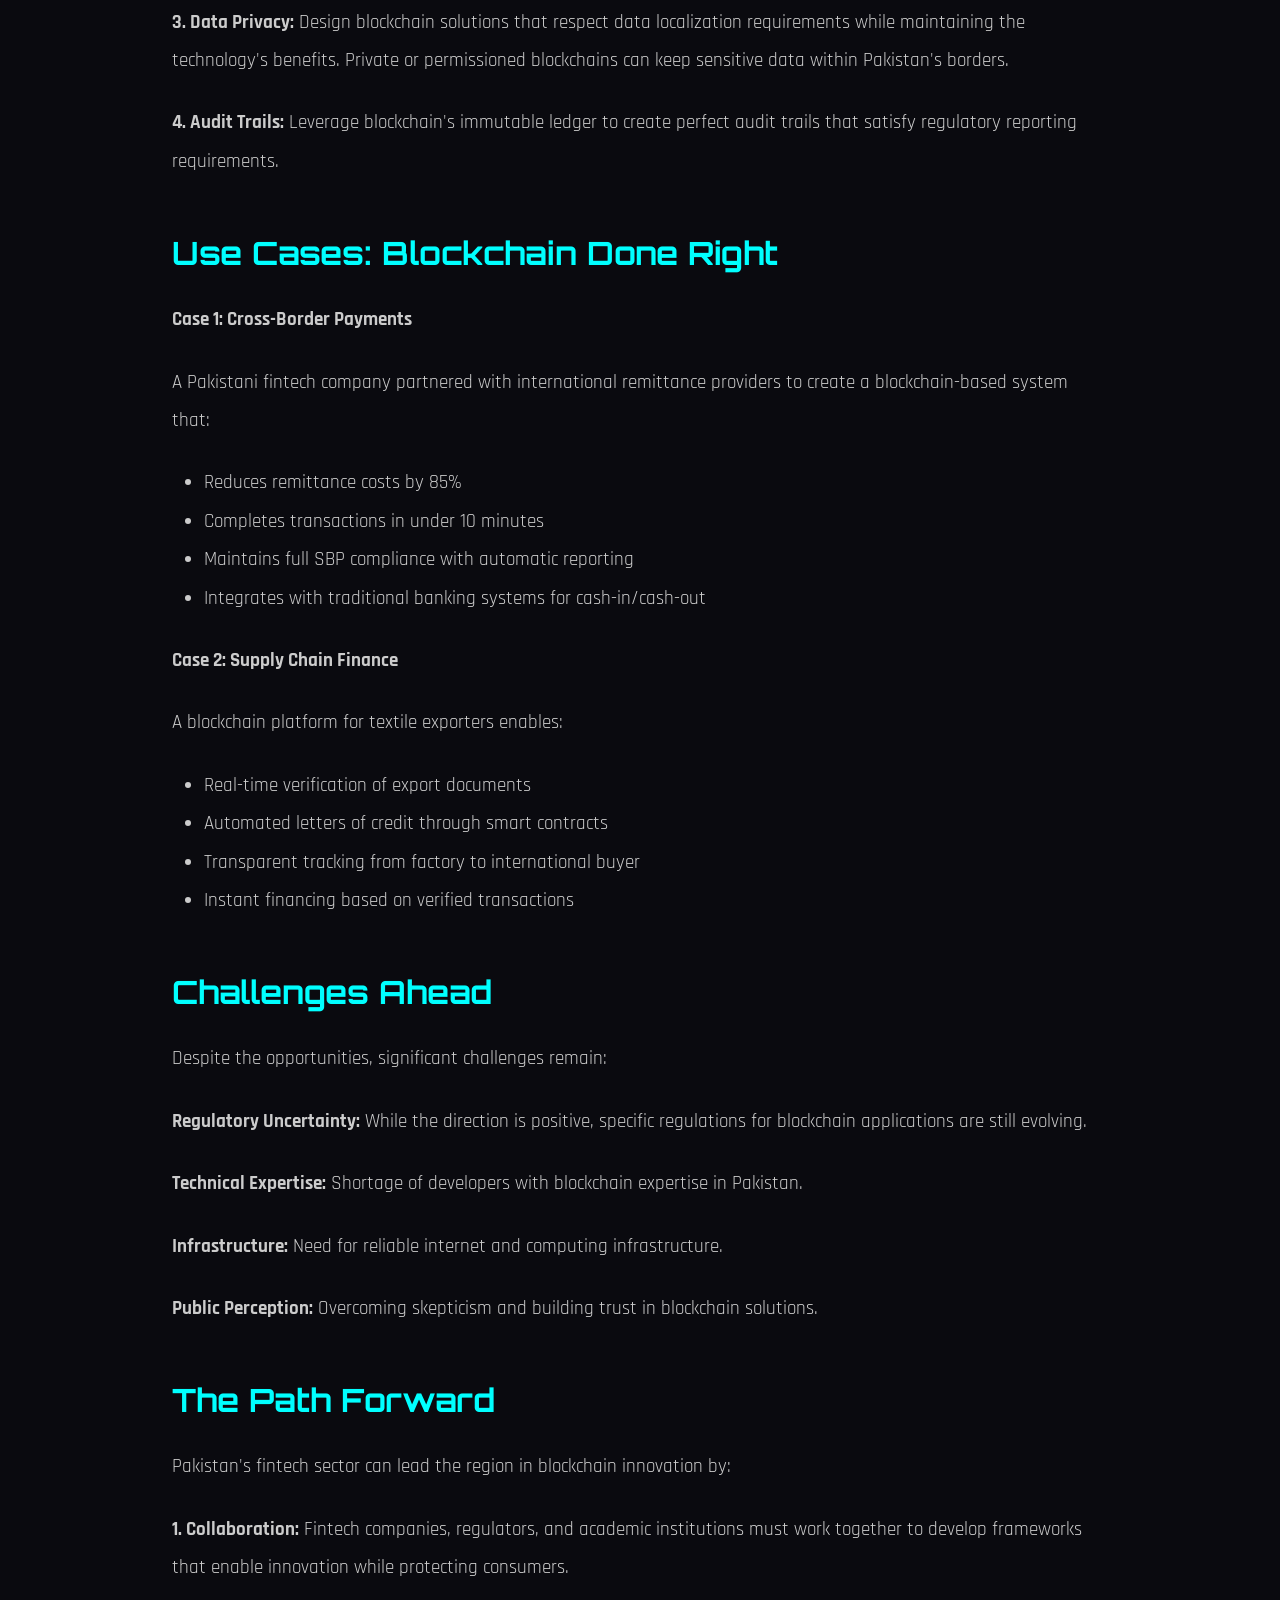
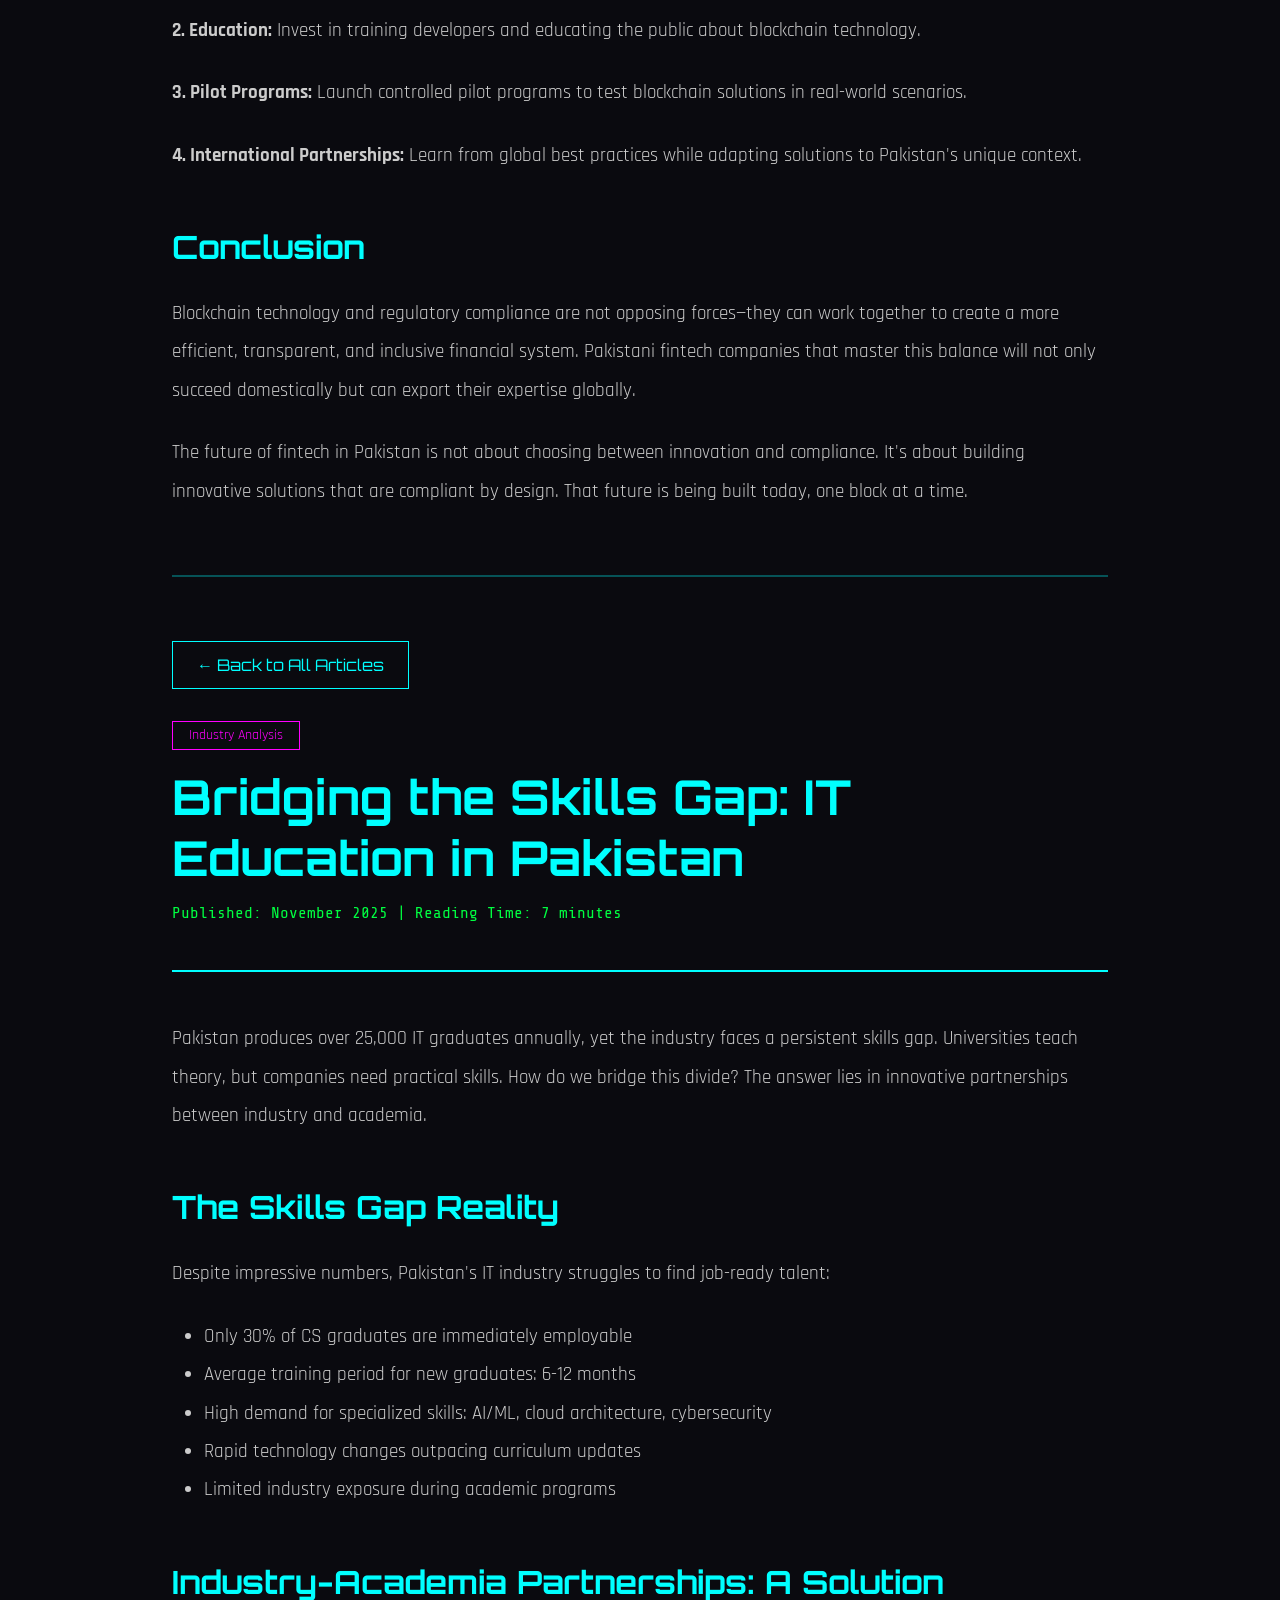
<file: blogs.html>
<!DOCTYPE html>
<html lang="en">
<head>
    <meta charset="UTF-8">
    <meta name="viewport" content="width=device-width, initial-scale=1.0">
    <title>Blogs & Case Studies | Googolplex Tech</title>
    <link href="https://fonts.googleapis.com/css2?family=Orbitron:wght@400;700;900&family=Rajdhani:wght@300;500;700&family=Share+Tech+Mono&display=swap" rel="stylesheet">
    <link rel="stylesheet" href="styles.css">
</head>
<body>
    <div class="city-backdrop"></div>
    <div class="city-lights"></div>
    <div class="matrix-rain"></div>

    <!-- Navigation -->
    <nav id="main-nav">
        <div class="nav-container">
            <ul class="nav-menu">
                <li>
                    <a href="index.html#about">Being Us ▾</a>
                    <div class="dropdown">
                        <a href="index.html#vision">Vision</a>
                        <a href="index.html#directors">Directors' Message</a>
                    </div>
                </li>
                <li><a href="index.html#products">Products & Solutions</a></li>
                <li><a href="index.html#investment">Investment</a></li>
                <li><a href="index.html#expertise">Expertise</a></li>
                <li>
                    <a href="#blogs">Blogs and Case Studies ▾</a>
                    <div class="dropdown">
                        <a href="#article1">The Rise of IT in Pakistan</a>
                        <a href="#article2">Tech Entrepreneurship in South Asia</a>
                        <a href="#article3">Automation Revolution</a>
                        <a href="#article4">From Mall Road to Silicon Valley</a>
                        <a href="#article5">Blockchain & Compliance</a>
                        <a href="#article6">Bridging the Skills Gap</a>
                    </div>
                </li>
                <li><a href="index.html#contact">Contact Us</a></li>
            </ul>
        </div>
    </nav>

    <!-- Blog Detail Container -->
    <div class="blog-detail-container">
        
        <!-- Article 1 -->
        <article id="article1" class="blog-detail-article">
            <a href="index.html#blogs" class="back-to-blogs">← Back to All Articles</a>
            <div class="blog-detail-header">
                <span class="blog-detail-category">Industry Analysis</span>
                <h1>The Rise of IT in Pakistan: A Digital Revolution</h1>
                <p class="blog-detail-meta">Published: April 2026 | Reading Time: 8 minutes</p>
            </div>
            <div class="blog-detail-content">
                <p>Pakistan's IT sector has experienced remarkable growth over the past five years, with a staggering 300% increase in revenue and employment. This digital revolution is transforming the country's economic landscape and positioning Pakistan as a competitive player in the global technology market.</p>
                
                <h2>The Growth Trajectory</h2>
                <p>From the bustling tech hubs of Lahore to the innovation centers of Karachi and Islamabad, Pakistan's IT industry has matured significantly. The sector now contributes over $2.6 billion annually to the national economy, with exports growing at an average rate of 35% year-over-year.</p>
                
                <p>Key factors driving this growth include:</p>
                <ul style="margin-left: 2rem; margin-bottom: 1.5rem; color: #ccc;">
                    <li>A young, tech-savvy population with over 60% under the age of 30</li>
                    <li>Government initiatives like Digital Pakistan Vision and Ignite programs</li>
                    <li>Improved internet infrastructure with 4G coverage expanding nationwide</li>
                    <li>Competitive cost structures attracting international clients</li>
                    <li>Growing ecosystem of incubators and accelerators</li>
                </ul>

                <h2>Local Companies Going Global</h2>
                <p>Pakistani tech companies are no longer just outsourcing partners—they're building innovative products that compete on the world stage. Companies like Careem (acquired by Uber for $3.1 billion), Bykea, and Tajir are demonstrating that Pakistani entrepreneurs can build scalable, world-class technology solutions.</p>
                
                <p>The freelance sector has also exploded, with Pakistan now ranking among the top 5 countries globally on platforms like Upwork and Fiverr. Pakistani developers, designers, and digital marketers are earning millions in foreign exchange while working remotely for international clients.</p>

                <h2>Challenges and Opportunities</h2>
                <p>Despite the impressive growth, challenges remain. Infrastructure limitations, intermittent electricity, and the need for enhanced digital literacy in rural areas are ongoing concerns. However, these challenges also present opportunities for innovation in areas like renewable energy, edtech, and fintech.</p>
                
                <p>The future looks bright. With continued investment in education, infrastructure, and supportive policies, Pakistan's IT sector is poised to become a $10 billion industry by 2030, creating hundreds of thousands of high-quality jobs and establishing the country as a regional technology powerhouse.</p>
            </div>
        </article>

        <hr style="border: 1px solid var(--neon-cyan); margin: 4rem 0; opacity: 0.3;">

        <!-- Article 2 -->
        <article id="article2" class="blog-detail-article">
            <a href="index.html#blogs" class="back-to-blogs">← Back to All Articles</a>
            <div class="blog-detail-header">
                <span class="blog-detail-category">Entrepreneurship</span>
                <h1>Tech Entrepreneurship in South Asia: Lessons from the Trenches</h1>
                <p class="blog-detail-meta">Published: March 2026 | Reading Time: 10 minutes</p>
            </div>
            <div class="blog-detail-content">
                <p>Starting a technology company in Pakistan and South Asia comes with a unique set of challenges and opportunities that differ significantly from Silicon Valley or other established tech ecosystems. Having built Googolplex Tech from the ground up in Lahore, we've learned valuable lessons that we're excited to share with aspiring entrepreneurs.</p>
                
                <h2>Lesson 1: Embrace the Constraints</h2>
                <p>Limited access to venture capital, infrastructure challenges, and regulatory complexities might seem like insurmountable obstacles. However, these constraints often force you to build more efficient, creative solutions. When you can't throw money at problems, you learn to solve them with ingenuity and resourcefulness—skills that become your competitive advantage when you do scale.</p>
                
                <h2>Lesson 2: Talent is Abundant, But Needs Nurturing</h2>
                <p>Pakistan produces thousands of talented engineers and developers every year. The challenge isn't finding talent—it's finding talent that's ready for the specific needs of your startup. We've learned to invest heavily in training and mentorship, creating a culture of continuous learning. This investment pays dividends in loyalty and skill development.</p>

                <h2>Lesson 3: Build for Global Markets from Day One</h2>
                <p>While the local market is growing, the real opportunity for South Asian tech companies lies in serving global clients. Don't limit yourself to local customers. Build products and services that can compete internationally. This mindset shift is crucial for sustainable growth and accessing higher-value markets.</p>

                <h2>Lesson 4: Relationships Matter More Than Transactions</h2>
                <p>In South Asian business culture, relationships are paramount. Take time to build genuine connections with clients, partners, and team members. Trust is earned slowly but is incredibly valuable. A strong reputation for integrity and reliability will open doors that no amount of marketing can.</p>

                <h2>Lesson 5: Funding Strategies for Emerging Markets</h2>
                <p>Venture capital is becoming more available in Pakistan, but it's still limited compared to mature markets. We've found success through a mix of bootstrapping, client revenue, strategic partnerships, and selective angel investment. Don't wait for perfect funding conditions—start with what you have and prove your concept.</p>

                <h2>Lesson 6: Regulatory Navigation is a Core Competency</h2>
                <p>Understanding and navigating regulatory requirements isn't just compliance—it's a competitive advantage. Companies that master this early can move faster and more confidently than competitors who treat it as an afterthought. Build relationships with regulatory bodies and stay ahead of policy changes.</p>

                <h2>The Path Forward</h2>
                <p>Tech entrepreneurship in South Asia is not for the faint of heart, but the rewards—both financial and in terms of impact—are immense. You're not just building a company; you're contributing to the economic transformation of your region and creating opportunities for thousands of people.</p>
                
                <p>At Googolplex Tech, we're committed to supporting the next generation of tech entrepreneurs through mentorship, partnerships, and sharing our experiences. The journey is challenging, but it's also incredibly rewarding. The future of technology in South Asia is being written now, and there's room for bold visionaries to make their mark.</p>
            </div>
        </article>

        <hr style="border: 1px solid var(--neon-cyan); margin: 4rem 0; opacity: 0.3;">

        <!-- Article 3 -->
        <article id="article3" class="blog-detail-article">
            <a href="index.html#blogs" class="back-to-blogs">← Back to All Articles</a>
            <div class="blog-detail-header">
                <span class="blog-detail-category">Case Study</span>
                <h1>Automation Revolution: How Pakistani SMEs Are Competing Globally</h1>
                <p class="blog-detail-meta">Published: February 2026 | Reading Time: 7 minutes</p>
            </div>
            <div class="blog-detail-content">
                <p>Small and medium enterprises (SMEs) in Pakistan are discovering a powerful secret weapon: intelligent automation. By leveraging modern automation technologies, these companies are not just surviving—they're thriving and competing successfully against international competitors.</p>
                
                <h2>The Challenge</h2>
                <p>Pakistani SMEs traditionally faced significant disadvantages: higher operational costs, limited access to capital, smaller teams, and less sophisticated infrastructure compared to international competitors. Many struggled to maintain quality while keeping prices competitive.</p>
                
                <h2>The Solution: Strategic Automation</h2>
                <p>Over the past three years, we've worked with over 50 Pakistani SMEs to implement automation solutions across various functions:</p>
                
                <ul style="margin-left: 2rem; margin-bottom: 1.5rem; color: #ccc;">
                    <li><strong>Customer Service:</strong> AI-powered chatbots handling 70% of routine inquiries</li>
                    <li><strong>Accounting & Finance:</strong> Automated invoicing, payment processing, and reconciliation</li>
                    <li><strong>Inventory Management:</strong> Real-time tracking and predictive reordering systems</li>
                    <li><strong>Marketing:</strong> Automated email campaigns, social media scheduling, and lead nurturing</li>
                    <li><strong>HR Processes:</strong> Automated recruitment screening, onboarding, and payroll</li>
                </ul>

                <h2>The Results</h2>
                <p>The impact has been transformative:</p>
                
                <p><strong style="color: var(--neon-cyan);">60% reduction in operational costs</strong> - By automating repetitive tasks, companies reduced their need for manual labor in routine processes.</p>
                
                <p><strong style="color: var(--neon-cyan);">40% improvement in quality</strong> - Automation reduced human error rates significantly, leading to more consistent output.</p>
                
                <p><strong style="color: var(--neon-cyan);">3x faster turnaround times</strong> - Processes that took days now complete in hours.</p>
                
                <p><strong style="color: var(--neon-cyan);">250% increase in capacity</strong> - Companies could handle significantly more volume without proportional increases in staff.</p>

                <h2>Case Study: Textile Exporter</h2>
                <p>A mid-sized textile manufacturer in Faisalabad was struggling to compete with Bangladeshi and Vietnamese competitors on price and delivery times. After implementing automation in order processing, quality control, and supply chain management:</p>
                
                <ul style="margin-left: 2rem; margin-bottom: 1.5rem; color: #ccc;">
                    <li>Order processing time reduced from 5 days to 8 hours</li>
                    <li>Quality defects decreased by 45%</li>
                    <li>Inventory costs reduced by 30%</li>
                    <li>Customer satisfaction scores increased from 3.2 to 4.7 out of 5</li>
                    <li>Annual revenue grew by 180% as they could fulfill more orders reliably</li>
                </ul>

                <h2>Key Success Factors</h2>
                <p>What made these automation initiatives successful?</p>
                
                <p><strong>1. Start Small, Scale Fast:</strong> Begin with one process, prove the concept, then expand.</p>
                
                <p><strong>2. Employee Training:</strong> Invest in upskilling workers to work alongside automation.</p>
                
                <p><strong>3. Choose the Right Tools:</strong> Not every problem needs AI. Sometimes simple workflow automation is sufficient.</p>
                
                <p><strong>4. Measure Everything:</strong> Track metrics before and after to demonstrate ROI.</p>
                
                <p><strong>5. Customer-Centric Approach:</strong> Automate processes that directly impact customer experience.</p>

                <h2>The Future</h2>
                <p>Automation is leveling the playing field for Pakistani SMEs. Companies that embrace these technologies are discovering they can compete not just on cost, but on quality, speed, and innovation. The automation revolution isn't coming—it's already here, and it's transforming Pakistani business.</p>
            </div>
        </article>

        <hr style="border: 1px solid var(--neon-cyan); margin: 4rem 0; opacity: 0.3;">

        <!-- Article 4 -->
        <article id="article4" class="blog-detail-article">
            <a href="index.html#blogs" class="back-to-blogs">← Back to All Articles</a>
            <div class="blog-detail-header">
                <span class="blog-detail-category">Entrepreneurship</span>
                <h1>From Mall Road to Silicon Valley: Building a Tech Empire</h1>
                <p class="blog-detail-meta">Published: January 2026 | Reading Time: 9 minutes</p>
            </div>
            <div class="blog-detail-content">
                <p>The journey of building Googolplex Tech began on the historic Mall Road in Lahore—a street that has witnessed over a century of Pakistan's history. From colonial-era buildings to modern tech startups, Mall Road represents the bridge between Pakistan's past and its digital future.</p>
                
                <h2>The Beginning</h2>
                <p>In 2020, directors Saad Gul and Mohammad Nasr Ullah sat in a small office overlooking Mall Road, watching the sunset paint the Badshahi Mosque in golden hues. They had a vision: to build a world-class technology company from the heart of Lahore that could compete globally.</p>
                
                <p>"People told us we were crazy," recalls Saad. "They said if we wanted to build a serious tech company, we needed to be in Silicon Valley, or at least Dubai or Singapore. But we believed that talent is everywhere—opportunity just needs to be created."</p>

                <h2>Early Challenges</h2>
                <p>The first year was brutal. Load shedding (power outages) disrupted work daily. Internet connectivity was unreliable. Finding skilled developers willing to join an unproven startup was difficult. Securing the first client took four months of relentless pitching.</p>
                
                <p>But they persisted. They invested in backup generators, multiple internet connections, and created a company culture that attracted top talent. They offered competitive salaries, continuous learning opportunities, and a vision that resonated with young Pakistani developers eager to prove themselves.</p>

                <h2>The Breakthrough</h2>
                <p>The turning point came when they landed a contract with a European fintech company. The project was complex, the timeline tight, and the expectations high. Googolplex Tech delivered two weeks early and under budget. The client was so impressed that they became a long-term partner and provided referrals across Europe.</p>
                
                <p>"That first major success proved our hypothesis," says Mohammad Nasr Ullah. "World-class technology can be built from anywhere. What matters is talent, dedication, and the right processes."</p>

                <h2>Scaling Up</h2>
                <p>From that initial breakthrough, growth accelerated:</p>
                
                <ul style="margin-left: 2rem; margin-bottom: 1.5rem; color: #ccc;">
                    <li><strong>2021:</strong> Expanded to 25 employees, opened Cantt office</li>
                    <li><strong>2022:</strong> Launched first proprietary product, secured Series A funding</li>
                    <li><strong>2023:</strong> Reached 100 employees, expanded services to North America</li>
                    <li><strong>2024:</strong> Opened development center in Karachi, crossed $5M in revenue</li>
                    <li><strong>2025:</strong> Launched AI division, partnered with Fortune 500 companies</li>
                    <li><strong>2026:</strong> Recognized as one of Pakistan's Top 10 Tech Companies</li>
                </ul>

                <h2>Building Beyond Technology</h2>
                <p>Googolplex Tech's success isn't just about building great software. It's about creating an ecosystem:</p>
                
                <p><strong>Talent Development:</strong> The company runs an academy that trains 200+ students annually in software development, providing a pipeline of skilled workers for the entire industry.</p>
                
                <p><strong>Community Impact:</strong> Through partnerships with local universities and schools, they're helping shape Pakistan's tech education landscape.</p>
                
                <p><strong>Global Representation:</strong> Every successful project delivered from Lahore challenges stereotypes about where innovation can come from.</p>

                <h2>Lessons Learned</h2>
                <p><strong>1. Location is Not Destiny:</strong> You can build a global company from anywhere if you have the right vision and execution.</p>
                
                <p><strong>2. Invest in People:</strong> Technology changes, but great people adapt and innovate.</p>
                
                <p><strong>3. Quality is Non-Negotiable:</strong> Competing globally means meeting global standards—no excuses.</p>
                
                <p><strong>4. Embrace Your Roots:</strong> Being from Pakistan isn't a disadvantage—it's a unique perspective that can drive innovation.</p>
                
                <p><strong>5. Think Long-Term:</strong> Sustainable growth beats quick wins every time.</p>

                <h2>The Future</h2>
                <p>Today, as Googolplex Tech continues to grow, the view from the Mall Road office remains the same—the historic buildings, the bustling streets, the setting sun. But the vision has expanded. The goal is no longer just to build a successful company, but to prove that Pakistan can be a global technology leader.</p>
                
                <p>"We're not just building software," says Saad. "We're building proof that Pakistani entrepreneurs can compete with anyone, anywhere. We're building opportunities for the next generation. We're building the future of technology in South Asia."</p>
                
                <p>From Mall Road to the world—that's the Googolplex Tech story. And it's just beginning.</p>
            </div>
        </article>

        <hr style="border: 1px solid var(--neon-cyan); margin: 4rem 0; opacity: 0.3;">

        <!-- Article 5 -->
        <article id="article5" class="blog-detail-article">
            <a href="index.html#blogs" class="back-to-blogs">← Back to All Articles</a>
            <div class="blog-detail-header">
                <span class="blog-detail-category">Technology</span>
                <h1>Blockchain & Compliance: The Future of Fintech in Pakistan</h1>
                <p class="blog-detail-meta">Published: December 2025 | Reading Time: 8 minutes</p>
            </div>
            <div class="blog-detail-content">
                <p>Pakistan's financial technology sector stands at a crossroads. Blockchain technology promises unprecedented efficiency, transparency, and security. Yet regulatory compliance remains a critical concern. How can Pakistani fintech companies harness blockchain's power while meeting strict regulatory requirements?</p>
                
                <h2>The Blockchain Opportunity</h2>
                <p>Blockchain technology offers transformative potential for Pakistan's financial sector:</p>
                
                <ul style="margin-left: 2rem; margin-bottom: 1.5rem; color: #ccc;">
                    <li><strong>Remittances:</strong> Pakistan receives over $30 billion annually in remittances. Blockchain can reduce transfer costs from 6-8% to less than 1% and settlement times from days to minutes.</li>
                    <li><strong>Financial Inclusion:</strong> 50% of Pakistanis remain unbanked. Blockchain-based solutions can provide financial services to remote areas without traditional banking infrastructure.</li>
                    <li><strong>Supply Chain Finance:</strong> Transparent, immutable records can unlock financing for SMEs by providing verifiable transaction histories.</li>
                    <li><strong>Digital Identity:</strong> Blockchain-based identity systems can help millions of Pakistanis access financial services securely.</li>
                </ul>

                <h2>The Regulatory Landscape</h2>
                <p>The State Bank of Pakistan (SBP) and Securities and Exchange Commission of Pakistan (SECP) have taken a cautious but progressive approach to blockchain and cryptocurrency:</p>
                
                <p><strong>Current Regulations:</strong></p>
                <ul style="margin-left: 2rem; margin-bottom: 1.5rem; color: #ccc;">
                    <li>Cryptocurrency trading remains restricted</li>
                    <li>Blockchain technology for enterprise solutions is encouraged</li>
                    <li>Strict KYC/AML requirements for all financial services</li>
                    <li>Data localization requirements for financial data</li>
                    <li>Licensing requirements for fintech operations</li>
                </ul>

                <h2>Compliance by Design</h2>
                <p>The key to successful blockchain implementation in Pakistan's fintech sector is "compliance by design"—building regulatory requirements into the technology from the ground up.</p>
                
                <p><strong>1. Identity Verification:</strong> Integrate NADRA (National Database and Registration Authority) verification systems directly into blockchain applications to ensure robust KYC compliance.</p>
                
                <p><strong>2. Transaction Monitoring:</strong> Implement real-time transaction monitoring and reporting systems that automatically flag suspicious activities for regulatory review.</p>
                
                <p><strong>3. Data Privacy:</strong> Design blockchain solutions that respect data localization requirements while maintaining the technology's benefits. Private or permissioned blockchains can keep sensitive data within Pakistan's borders.</p>
                
                <p><strong>4. Audit Trails:</strong> Leverage blockchain's immutable ledger to create perfect audit trails that satisfy regulatory reporting requirements.</p>

                <h2>Use Cases: Blockchain Done Right</h2>
                
                <p><strong>Case 1: Cross-Border Payments</strong></p>
                <p>A Pakistani fintech company partnered with international remittance providers to create a blockchain-based system that:</p>
                <ul style="margin-left: 2rem; margin-bottom: 1.5rem; color: #ccc;">
                    <li>Reduces remittance costs by 85%</li>
                    <li>Completes transactions in under 10 minutes</li>
                    <li>Maintains full SBP compliance with automatic reporting</li>
                    <li>Integrates with traditional banking systems for cash-in/cash-out</li>
                </ul>

                <p><strong>Case 2: Supply Chain Finance</strong></p>
                <p>A blockchain platform for textile exporters enables:</p>
                <ul style="margin-left: 2rem; margin-bottom: 1.5rem; color: #ccc;">
                    <li>Real-time verification of export documents</li>
                    <li>Automated letters of credit through smart contracts</li>
                    <li>Transparent tracking from factory to international buyer</li>
                    <li>Instant financing based on verified transactions</li>
                </ul>

                <h2>Challenges Ahead</h2>
                <p>Despite the opportunities, significant challenges remain:</p>
                
                <p><strong>Regulatory Uncertainty:</strong> While the direction is positive, specific regulations for blockchain applications are still evolving.</p>
                
                <p><strong>Technical Expertise:</strong> Shortage of developers with blockchain expertise in Pakistan.</p>
                
                <p><strong>Infrastructure:</strong> Need for reliable internet and computing infrastructure.</p>
                
                <p><strong>Public Perception:</strong> Overcoming skepticism and building trust in blockchain solutions.</p>

                <h2>The Path Forward</h2>
                <p>Pakistan's fintech sector can lead the region in blockchain innovation by:</p>
                
                <p><strong>1. Collaboration:</strong> Fintech companies, regulators, and academic institutions must work together to develop frameworks that enable innovation while protecting consumers.</p>
                
                <p><strong>2. Education:</strong> Invest in training developers and educating the public about blockchain technology.</p>
                
                <p><strong>3. Pilot Programs:</strong> Launch controlled pilot programs to test blockchain solutions in real-world scenarios.</p>
                
                <p><strong>4. International Partnerships:</strong> Learn from global best practices while adapting solutions to Pakistan's unique context.</p>

                <h2>Conclusion</h2>
                <p>Blockchain technology and regulatory compliance are not opposing forces—they can work together to create a more efficient, transparent, and inclusive financial system. Pakistani fintech companies that master this balance will not only succeed domestically but can export their expertise globally.</p>
                
                <p>The future of fintech in Pakistan is not about choosing between innovation and compliance. It's about building innovative solutions that are compliant by design. That future is being built today, one block at a time.</p>
            </div>
        </article>

        <hr style="border: 1px solid var(--neon-cyan); margin: 4rem 0; opacity: 0.3;">

        <!-- Article 6 -->
        <article id="article6" class="blog-detail-article">
            <a href="index.html#blogs" class="back-to-blogs">← Back to All Articles</a>
            <div class="blog-detail-header">
                <span class="blog-detail-category">Industry Analysis</span>
                <h1>Bridging the Skills Gap: IT Education in Pakistan</h1>
                <p class="blog-detail-meta">Published: November 2025 | Reading Time: 7 minutes</p>
            </div>
            <div class="blog-detail-content">
                <p>Pakistan produces over 25,000 IT graduates annually, yet the industry faces a persistent skills gap. Universities teach theory, but companies need practical skills. How do we bridge this divide? The answer lies in innovative partnerships between industry and academia.</p>
                
                <h2>The Skills Gap Reality</h2>
                <p>Despite impressive numbers, Pakistan's IT industry struggles to find job-ready talent:</p>
                
                <ul style="margin-left: 2rem; margin-bottom: 1.5rem; color: #ccc;">
                    <li>Only 30% of CS graduates are immediately employable</li>
                    <li>Average training period for new graduates: 6-12 months</li>
                    <li>High demand for specialized skills: AI/ML, cloud architecture, cybersecurity</li>
                    <li>Rapid technology changes outpacing curriculum updates</li>
                    <li>Limited industry exposure during academic programs</li>
                </ul>

                <h2>Industry-Academia Partnerships: A Solution</h2>
                <p>At Googolplex Tech, we've pioneered several initiatives to bridge this gap:</p>
                
                <p><strong>1. The Googolplex Academy</strong></p>
                <p>Launched in 2022, our academy provides intensive 6-month training programs in:</p>
                <ul style="margin-left: 2rem; margin-bottom: 1.5rem; color: #ccc;">
                    <li>Full-stack web development</li>
                    <li>Mobile app development (iOS & Android)</li>
                    <li>Cloud infrastructure and DevOps</li>
                    <li>Data science and machine learning</li>
                    <li>Cybersecurity fundamentals</li>
                </ul>
                
                <p>Results: 85% placement rate within 3 months of graduation, average starting salary 40% higher than typical entry-level positions.</p>

                <p><strong>2. University Partnership Program</strong></p>
                <p>We collaborate with 15 universities across Pakistan to:</p>
                <ul style="margin-left: 2rem; margin-bottom: 1.5rem; color: #ccc;">
                    <li>Update curriculum with industry input</li>
                    <li>Provide guest lectures from practicing professionals</li>
                    <li>Offer internship opportunities for final-year students</li>
                    <li>Supply modern development tools and platforms</li>
                    <li>Conduct faculty development programs</li>
                </ul>

                <p><strong>3. Apprenticeship Model</strong></p>
                <p>Our 12-month apprenticeship program combines:</p>
                <ul style="margin-left: 2rem; margin-bottom: 1.5rem; color: #ccc;">
                    <li>70% on-the-job training with real projects</li>
                    <li>20% mentorship and coaching</li>
                    <li>10% formal classroom instruction</li>
                </ul>
                
                <p>Apprentices earn a stipend while learning, and 90% receive full-time offers upon completion.</p>

                <h2>Curriculum Innovation</h2>
                <p>Traditional CS education focuses heavily on theory. We're working to change that:</p>
                
                <p><strong>Practical Skills Integration:</strong></p>
                <ul style="margin-left: 2rem; margin-bottom: 1.5rem; color: #ccc;">
                    <li>Version control (Git/GitHub) from day one</li>
                    <li>Agile development methodologies</li>
                    <li>Code review practices</li>
                    <li>Testing and QA fundamentals</li>
                    <li>DevOps and CI/CD pipelines</li>
                    <li>Cloud platforms (AWS, Azure, GCP)</li>
                </ul>

                <p><strong>Soft Skills Development:</strong></p>
                <ul style="margin-left: 2rem; margin-bottom: 1.5rem; color: #ccc;">
                    <li>Technical communication</li>
                    <li>Team collaboration</li>
                    <li>Problem-solving methodologies</li>
                    <li>Client interaction skills</li>
                    <li>Project management basics</li>
                </ul>

                <h2>Success Stories</h2>
                
                <p><strong>Story 1: From Student to Tech Lead</strong></p>
                <p>Ahmed, a 2023 graduate of LUMS, joined our apprenticeship program with strong theoretical knowledge but limited practical experience. Through the program, he worked on real client projects, learned modern development practices, and received mentorship from senior developers. Within 18 months, he was promoted to Tech Lead, managing a team of 5 developers.</p>
                
                <p><strong>Story 2: Career Transition</strong></p>
                <p>Fatima had a degree in electrical engineering but wanted to transition to software development. She enrolled in our Googolplex Academy, completed the full-stack development program, and within 2 months of graduation, secured a position as a junior developer. Two years later, she's a senior developer specializing in cloud architecture.</p>

                <h2>Challenges and Solutions</h2>
                
                <p><strong>Challenge 1: Scalability</strong></p>
                <p>Problem: High demand for training exceeds capacity.<br>
                Solution: Developing online learning platforms and partnering with additional training providers.</p>
                
                <p><strong>Challenge 2: Keeping Curriculum Current</strong></p>
                <p>Problem: Technology evolves faster than curriculum can be updated.<br>
                Solution: Quarterly curriculum reviews with industry advisory board.</p>
                
                <p><strong>Challenge 3: Geographic Limitations</strong></p>
                <p>Problem: Quality training concentrated in major cities.<br>
                Solution: Launching online programs and regional training centers.</p>

                <h2>The Road Ahead</h2>
                <p>Bridging the skills gap requires sustained commitment from multiple stakeholders:</p>
                
                <p><strong>Industry:</strong> Must invest in training and share expertise with academic institutions.</p>
                
                <p><strong>Universities:</strong> Need to embrace industry partnerships and update curricula regularly.</p>
                
                <p><strong>Government:</strong> Should support initiatives through policy and funding.</p>
                
                <p><strong>Students:</strong> Must take ownership of their learning and seek practical experience.</p>

                <h2>Our Commitment</h2>
                <p>At Googolplex Tech, we're committed to training 1,000 developers annually by 2028. We believe that investing in education is not just corporate social responsibility—it's essential for the growth of Pakistan's IT industry.</p>
                
                <p>The skills gap is real, but it's not insurmountable. Through collaboration, innovation, and commitment, we can ensure that Pakistan's young talent is equipped with the skills needed to compete globally. The future of Pakistan's IT industry depends on the education we provide today.</p>
                
                <p><em>Interested in our training programs? Visit our Academy page or contact education@googolplextech.com</em></p>
            </div>
        </article>

    </div>

    <!-- Footer -->
    <footer>
        <div class="logo">GOOGOLPLEX TECH</div>
        <p>Innovation Beyond Infinity</p>
        <p>Mall Road & Cantt, Lahore, Pakistan</p>
        <p>© 2026 Googolplex Tech. All rights reserved.</p>
        
        <div class="social-links">
            <a href="#">LinkedIn</a>
        </div>
    </footer>

    <script>
        // DOM Elements
        const cityBackdrop = document.querySelector('.city-backdrop');
        const cityLights = document.querySelector('.city-lights');
        const matrixRain = document.querySelector('.matrix-rain');
        const heroTitle = document.getElementById('hero-title');
        const heroSection = document.getElementById('hero-section');
        const stickyLogo = document.getElementById('sticky-logo');
        const mainNav = document.getElementById('main-nav');
        const aboutSection = document.getElementById('about');
        const fadeElements = document.querySelectorAll('.fade-in');
        const terminalTexts = document.querySelectorAll('.terminal-text');

        // Intersection Observers (Keep your existing fade/terminal logic here)
        const fadeObserver = new IntersectionObserver((entries) => {
            entries.forEach(entry => {
                if (entry.isIntersecting) entry.target.classList.add('visible');
            });
        }, { threshold: 0.1, rootMargin: "0px 0px -50px 0px" });
        fadeElements.forEach(el => fadeObserver.observe(el));

        // Consolidated Scroll Handler
        function handleScroll() {
            const scrollY = window.scrollY;
            const vh = window.innerHeight;

            // 1. Parallax Layers — modulo-wrapped translation keeps the tiled
            //    backgrounds always within their buffered fixed containers, so
            //    the dark body bg never peeks through.
            if (cityLights) cityLights.style.transform = `translateY(${-((scrollY * 0.3) % vh)}px)`;
            if (matrixRain) matrixRain.style.transform = `translateY(${-((scrollY * 0.5) % 100)}px)`;
            // .city-backdrop stays statically fixed (photo can't tile cleanly).

            // 2. Hero Title Fade Trigger
            if (aboutSection && heroTitle) {
                const triggerPoint = aboutSection.offsetTop - window.innerHeight * 0.3;

                if (scrollY > triggerPoint) {
                    heroTitle.classList.add('scrolled');
                    mainNav?.classList.add('scrolled');
                } else {
                    heroTitle.classList.remove('scrolled');
                    mainNav?.classList.remove('scrolled');
                }
            }
        }

        // Optimized Scroll Listener
        let ticking = false;
        window.addEventListener('scroll', () => {
            if (!ticking) {
                requestAnimationFrame(() => {
                    handleScroll();
                    ticking = false;
                });
                ticking = true;
            }
        });

        // Smooth Scroll with Header Offset
        document.querySelectorAll('a[href^="#"]').forEach(anchor => {
            anchor.addEventListener('click', function(e) {
                e.preventDefault();
                const target = document.querySelector(this.getAttribute('href'));
                if (target) {
                    const offset = 100;
                    window.scrollTo({
                        top: target.getBoundingClientRect().top + window.scrollY - offset,
                        behavior: 'smooth'
                    });
                }
            });
        });

        // Init
        window.addEventListener('load', () => {
            handleScroll();
            // Terminal typing logic remains the same
            terminalTexts.forEach(terminal => {
                if (terminal.dataset.typed === 'true') return;
                terminal.dataset.typed = 'true';
                const text = terminal.textContent.replace('> ', '');
                terminal.textContent = '> ';
                let i = 0;
                const type = () => {
                    if (i < text.length) {
                        terminal.textContent += text.charAt(i);
                        i++;
                        setTimeout(type, 40);
                    }
                };
                type();
            });
        });
    </script>
</body>
</html>
</file>
<file: styles.css>
* {
    margin: 0;
    padding: 0;
    box-sizing: border-box;
}

:root {
    --neon-cyan: #00ffff;
    --neon-pink: #ff00ff;
    --neon-blue: #0080ff;
    --dark-bg: #0a0a0f;
    --darker-bg: #050508;
    --retro-cream: #f4e4c1;
    --terminal-green: #00ff41;
}

body {
    font-family: 'Rajdhani', sans-serif;
    background: var(--dark-bg);
    color: #fff;
    overflow-x: hidden;
}

/* Animated City Backdrop */
.city-backdrop {
    position: fixed;
    top: 0;
    left: 0;
    width: 100%;
    height: 100%;
    background: 
        linear-gradient(to bottom, transparent 0%, rgba(0,0,0,0.8) 100%),
        url('https://images.unsplash.com/photo-1514565131-fce0801e5785?w=1920') center/cover;
    z-index: -2;
    filter: brightness(0.4) contrast(1.2);
}

.city-lights {
    position: fixed;
    top: 0;
    left: 0;
    width: 100%;
    height: 100%;
    background: 
        radial-gradient(2px 2px at 20% 30%, var(--neon-cyan), transparent),
        radial-gradient(2px 2px at 60% 70%, var(--neon-pink), transparent),
        radial-gradient(1px 1px at 50% 50%, var(--neon-blue), transparent),
        radial-gradient(2px 2px at 80% 10%, var(--neon-cyan), transparent),
        radial-gradient(1px 1px at 90% 60%, var(--neon-pink), transparent),
        radial-gradient(2px 2px at 30% 80%, var(--neon-blue), transparent),
        radial-gradient(1px 1px at 70% 40%, var(--neon-cyan), transparent),
        radial-gradient(2px 2px at 40% 20%, var(--neon-pink), transparent);
    background-size: 100% 100%;
    animation: lightsPulse 4s ease-in-out infinite;
    z-index: -1;
}

@keyframes lightsPulse {
    0%, 100% { opacity: 0.5; }
    50% { opacity: 1; }
}

/* Navigation */
nav {
    position: fixed;
    top: 0;
    width: 100%;
    background: rgba(10, 10, 15, 0.95);
    backdrop-filter: blur(10px);
    border-bottom: 2px solid var(--neon-cyan);
    z-index: 1000;
    padding: 1rem 0;
    box-shadow: 0 0 20px rgba(0, 255, 255, 0.3);
}

.nav-container {
    max-width: 1400px;
    margin: 0 auto;
    padding: 0 2rem;
    display: flex;
    justify-content: space-between;
    align-items: center;
}

.logo {
    font-family: 'Orbitron', sans-serif;
    font-size: 2rem;
    font-weight: 900;
    background: linear-gradient(45deg, var(--neon-cyan), var(--neon-pink));
    -webkit-background-clip: text;
    -webkit-text-fill-color: transparent;
    text-shadow: 0 0 30px rgba(0, 255, 255, 0.5);
    animation: glow 2s ease-in-out infinite alternate;
    white-space: nowrap;
}

@keyframes glow {
    from { filter: drop-shadow(0 0 10px var(--neon-cyan)); }
    to { filter: drop-shadow(0 0 20px var(--neon-pink)); }
}

.nav-menu {
    display: flex;
    list-style: none;
    gap: 1.5rem;
    flex-wrap: nowrap;
}

.nav-menu > li {
    position: relative;
    white-space: nowrap;
}

.nav-menu a {
    color: #fff;
    text-decoration: none;
    font-family: 'Orbitron', sans-serif;
    font-size: 0.85rem;
    font-weight: 700;
    text-transform: uppercase;
    letter-spacing: 1px;
    padding: 0.5rem 1rem;
    border: 1px solid transparent;
    transition: all 0.3s;
    position: relative;
    display: inline-block;
}

.nav-menu a:hover {
    border: 1px solid var(--neon-cyan);
    background: rgba(0, 255, 255, 0.1);
    box-shadow: 0 0 15px rgba(0, 255, 255, 0.4);
}

.dropdown {
    position: absolute;
    top: 100%;
    left: 0;
    background: rgba(10, 10, 15, 0.98);
    border: 1px solid var(--neon-cyan);
    min-width: 250px;
    opacity: 0;
    visibility: hidden;
    transform: translateY(-10px);
    transition: all 0.3s;
    margin-top: 0.5rem;
    box-shadow: 0 10px 30px rgba(0, 0, 0, 0.8);
    z-index: 1001;
}

.nav-menu > li:hover .dropdown {
    opacity: 1;
    visibility: visible;
    transform: translateY(0);
}

.dropdown a {
    display: block;
    padding: 1rem;
    border-bottom: 1px solid rgba(0, 255, 255, 0.2);
    font-family: 'Rajdhani', sans-serif;
    font-size: 1rem;
}

.dropdown a:hover {
    background: rgba(0, 255, 255, 0.1);
    padding-left: 1.5rem;
}

/* Hero Section */
.hero {
    margin-top: 80px;
    padding: 8rem 2rem;
    text-align: center;
    position: relative;
    overflow: hidden;
    /* Establish a stacking context so the h1's filter-induced stacking context
       is contained inside .hero (z=0) instead of escaping to the body, where
       it could render in front of the fixed nav. */
    z-index: 0;
}

.hero::before {
    content: '';
    position: absolute;
    top: 0;
    left: 0;
    right: 0;
    bottom: 0;
    background: url('https://images.unsplash.com/photo-1555617778-02518510b9fa?w=1920') center/cover;
    opacity: 0.1;
    z-index: -1;
    filter: grayscale(100%) sepia(100%) hue-rotate(180deg);
}

.hero h1 {
    font-family: 'Orbitron', sans-serif;
    font-size: 4.5rem;
    font-weight: 900;
    margin-bottom: 1rem;
    background: linear-gradient(135deg, var(--neon-cyan), var(--neon-pink), var(--neon-blue));
    -webkit-background-clip: text;
    -webkit-text-fill-color: transparent;
    animation: titleGlow 3s ease-in-out infinite;
    text-transform: uppercase;
    letter-spacing: 5px;
    /* Added for header animation */
    transition: all 0.5s ease-out;
    position: relative;
}

@keyframes titleGlow {
    0%, 100% { filter: drop-shadow(0 0 20px var(--neon-cyan)); }
    50% { filter: drop-shadow(0 0 40px var(--neon-pink)); }
}

.hero .tagline {
    font-family: 'Share Tech Mono', monospace;
    font-size: 1.5rem;
    color: var(--terminal-green);
    margin-bottom: 2rem;
    text-shadow: 0 0 10px var(--terminal-green);
}

.hero .location {
    font-size: 1.2rem;
    color: var(--retro-cream);
    margin-bottom: 3rem;
    opacity: 0.9;
}

.cta-buttons {
    display: flex;
    gap: 2rem;
    justify-content: center;
    flex-wrap: wrap;
}

.btn {
    padding: 1rem 3rem;
    font-family: 'Orbitron', sans-serif;
    font-size: 1rem;
    font-weight: 700;
    text-transform: uppercase;
    letter-spacing: 2px;
    border: 2px solid var(--neon-cyan);
    background: transparent;
    color: var(--neon-cyan);
    cursor: pointer;
    position: relative;
    overflow: hidden;
    transition: all 0.3s;
    text-decoration: none;
    display: inline-block;
}

.btn::before {
    content: '';
    position: absolute;
    top: 0;
    left: -100%;
    width: 100%;
    height: 100%;
    background: linear-gradient(90deg, transparent, var(--neon-cyan), transparent);
    transition: left 0.5s;
}

.btn:hover::before {
    left: 100%;
}

.btn:hover {
    background: var(--neon-cyan);
    color: var(--dark-bg);
    box-shadow: 0 0 30px var(--neon-cyan);
}

.btn-pink {
    border-color: var(--neon-pink);
    color: var(--neon-pink);
}

.btn-pink:hover {
    background: var(--neon-pink);
    box-shadow: 0 0 30px var(--neon-pink);
}

/* Section Styles */
section {
    padding: 5rem 2rem;
    max-width: 1400px;
    margin: 0 auto;
}

.section-title {
    font-family: 'Orbitron', sans-serif;
    font-size: 3rem;
    margin-bottom: 3rem;
    text-align: center;
    position: relative;
    display: inline-block;
    width: 100%;
}

.section-title::after {
    content: '';
    display: block;
    width: 200px;
    height: 4px;
    background: linear-gradient(90deg, var(--neon-cyan), var(--neon-pink));
    margin: 1rem auto;
    box-shadow: 0 0 20px var(--neon-cyan);
}

/* About Section */
.about-grid {
    display: grid;
    grid-template-columns: repeat(auto-fit, minmax(300px, 1fr));
    gap: 3rem;
    margin-top: 3rem;
}

.about-card {
    background: rgba(10, 10, 15, 0.8);
    border: 1px solid var(--neon-cyan);
    padding: 2.5rem;
    position: relative;
    overflow: hidden;
    transition: all 0.3s;
}

.about-card::before {
    content: '';
    position: absolute;
    top: -2px;
    left: -2px;
    right: -2px;
    bottom: -2px;
    background: linear-gradient(45deg, var(--neon-cyan), var(--neon-pink), var(--neon-blue));
    z-index: -1;
    opacity: 0;
    transition: opacity 0.3s;
}

.about-card:hover::before {
    opacity: 0.5;
}

.about-card:hover {
    transform: translateY(-10px);
    box-shadow: 0 20px 40px rgba(0, 255, 255, 0.3);
}

.about-card h3 {
    font-family: 'Orbitron', sans-serif;
    font-size: 1.5rem;
    color: var(--neon-cyan);
    margin-bottom: 1rem;
}

.about-card p {
    font-size: 1.1rem;
    line-height: 1.8;
    color: #ccc;
}

/* Directors Section */
.directors-container {
    display: grid;
    grid-template-columns: repeat(auto-fit, minmax(400px, 1fr));
    gap: 3rem;
    margin-top: 3rem;
}

.director-card {
    background: rgba(244, 228, 193, 0.05);
    border: 2px solid var(--retro-cream);
    padding: 3rem;
    text-align: center;
    position: relative;
    overflow: hidden;
}

.director-card::after {
    content: '';
    position: absolute;
    top: 0;
    left: 0;
    right: 0;
    bottom: 0;
    background: url('https://images.unsplash.com/photo-1517694712202-14dd9538aa97?w=800') center/cover;
    opacity: 0.05;
    z-index: -1;
}

.director-card h3 {
    font-family: 'Orbitron', sans-serif;
    font-size: 2rem;
    color: var(--retro-cream);
    margin-bottom: 0.5rem;
}

.director-card .title {
    font-family: 'Share Tech Mono', monospace;
    color: var(--neon-cyan);
    font-size: 1.2rem;
    margin-bottom: 1.5rem;
}

.director-card .message {
    font-style: italic;
    color: #aaa;
    line-height: 1.8;
    font-size: 1.1rem;
}

/* Services Section */
.services-grid {
    display: grid;
    grid-template-columns: repeat(auto-fit, minmax(350px, 1fr));
    gap: 2rem;
    margin-top: 3rem;
}

.service-item {
    background: linear-gradient(135deg, rgba(0, 255, 255, 0.1), rgba(255, 0, 255, 0.1));
    border-left: 4px solid var(--neon-cyan);
    padding: 2rem;
    position: relative;
    transition: all 0.3s;
}

.service-item:nth-child(even) {
    border-left-color: var(--neon-pink);
}

.service-item:hover {
    transform: translateX(10px);
    background: linear-gradient(135deg, rgba(0, 255, 255, 0.2), rgba(255, 0, 255, 0.2));
}

.service-item h3 {
    font-family: 'Orbitron', sans-serif;
    font-size: 1.5rem;
    margin-bottom: 1rem;
    color: var(--neon-cyan);
}

.service-item:nth-child(even) h3 {
    color: var(--neon-pink);
}

/* Blog & Case Studies */
.blog-grid {
    display: grid;
    grid-template-columns: repeat(auto-fit, minmax(400px, 1fr));
    gap: 3rem;
    margin-top: 3rem;
}

.blog-card {
    background: rgba(10, 10, 15, 0.9);
    border: 1px solid rgba(255, 255, 255, 0.1);
    overflow: hidden;
    transition: all 0.3s;
}

.blog-card:hover {
    border-color: var(--neon-cyan);
    transform: translateY(-5px);
    box-shadow: 0 10px 30px rgba(0, 255, 255, 0.2);
}

.blog-image {
    height: 250px;
    background: linear-gradient(135deg, var(--neon-cyan), var(--neon-pink));
    display: flex;
    align-items: center;
    justify-content: center;
    font-family: 'Orbitron', sans-serif;
    font-size: 4rem;
    opacity: 0.8;
}

.blog-content {
    padding: 2rem;
}

.blog-card h3 {
    font-family: 'Orbitron', sans-serif;
    font-size: 1.5rem;
    margin-bottom: 1rem;
    color: var(--neon-cyan);
}

.blog-meta {
    font-family: 'Share Tech Mono', monospace;
    color: var(--terminal-green);
    font-size: 0.9rem;
    margin-bottom: 1rem;
}

.blog-card p {
    color: #aaa;
    line-height: 1.8;
    margin-bottom: 1.5rem;
}

.read-more {
    color: var(--neon-pink);
    text-decoration: none;
    font-weight: 700;
    text-transform: uppercase;
    letter-spacing: 1px;
    transition: all 0.3s;
}

.read-more:hover {
    color: var(--neon-cyan);
    text-shadow: 0 0 10px var(--neon-cyan);
}

/* Contact Section */
.contact-container {
    display: grid;
    grid-template-columns: repeat(auto-fit, minmax(300px, 1fr));
    gap: 3rem;
    margin-top: 3rem;
}

.contact-card {
    background: rgba(0, 255, 255, 0.05);
    border: 1px solid var(--neon-cyan);
    padding: 2.5rem;
    text-align: center;
    transition: all 0.3s;
}

.contact-card:hover {
    background: rgba(0, 255, 255, 0.1);
    transform: scale(1.05);
    box-shadow: 0 0 30px rgba(0, 255, 255, 0.3);
}

.contact-icon {
    font-size: 3rem;
    margin-bottom: 1rem;
}

.contact-card h3 {
    font-family: 'Orbitron', sans-serif;
    font-size: 1.5rem;
    margin-bottom: 1rem;
    color: var(--neon-cyan);
}

.contact-card p, .contact-card a {
    font-size: 1.2rem;
    color: #fff;
    text-decoration: none;
    font-family: 'Share Tech Mono', monospace;
}

.contact-card a:hover {
    color: var(--neon-pink);
}

/* Footer */
footer {
    background: var(--darker-bg);
    border-top: 2px solid var(--neon-cyan);
    padding: 3rem 2rem;
    text-align: center;
    margin-top: 5rem;
}

footer .logo {
    font-size: 2.5rem;
    margin-bottom: 1rem;
}

footer p {
    color: #888;
    font-size: 1.1rem;
    margin: 0.5rem 0;
}

.social-links {
    margin-top: 2rem;
    display: flex;
    justify-content: center;
    gap: 2rem;
}

.social-links a {
    color: var(--neon-cyan);
    font-size: 1.5rem;
    transition: all 0.3s;
}

.social-links a:hover {
    color: var(--neon-pink);
    transform: translateY(-5px);
}

/* Retro Terminal Effect */
.terminal-text {
    font-family: 'Share Tech Mono', monospace;
    color: var(--terminal-green);
    background: rgba(0, 20, 0, 0.8);
    padding: 2rem;
    border: 1px solid var(--terminal-green);
    margin: 2rem 0;
    position: relative;
    overflow: hidden;
}

.terminal-text::before {
    content: '> ';
    color: var(--terminal-green);
}

/* Scroll Animation */
.fade-in {
    opacity: 0;
    transform: translateY(30px);
    transition: all 0.8s;
}

.fade-in.visible {
    opacity: 1;
    transform: translateY(0);
}

/* Matrix Rain Effect */
.matrix-rain {
    position: fixed;
    top: 0;
    left: 0;
    width: 100%;
    height: 100%;
    pointer-events: none;
    opacity: 0.03;
    z-index: -1;
    background: url('data:image/svg+xml,<svg xmlns="http://www.w3.org/2000/svg" viewBox="0 0 100 100"><text y="50" font-size="80" fill="00ff41">01</text></svg>');
    background-size: 100px 100px;
    animation: matrixScroll 10s linear infinite;
}

@keyframes matrixScroll {
    0% { background-position: 0 0; }
    100% { background-position: 0 100px; }
}

/* Blog Detail Page Styles */
.blog-detail-container {
    margin-top: 100px;
    max-width: 1000px;
    margin-left: auto;
    margin-right: auto;
    padding: 2rem;
}

.blog-detail-header {
    margin-bottom: 3rem;
    padding-bottom: 2rem;
    border-bottom: 2px solid var(--neon-cyan);
}

.blog-detail-header h1 {
    font-family: 'Orbitron', sans-serif;
    font-size: 3rem;
    margin-bottom: 1rem;
    color: var(--neon-cyan);
}

.blog-detail-meta {
    font-family: 'Share Tech Mono', monospace;
    color: var(--terminal-green);
    font-size: 1rem;
    margin-bottom: 1rem;
}

.blog-detail-category {
    display: inline-block;
    padding: 0.3rem 1rem;
    border: 1px solid var(--neon-pink);
    color: var(--neon-pink);
    font-size: 0.9rem;
    margin-bottom: 1rem;
}

.blog-detail-content {
    font-size: 1.2rem;
    line-height: 2;
    color: #ccc;
}

.blog-detail-content p {
    margin-bottom: 1.5rem;
}

.blog-detail-content h2 {
    font-family: 'Orbitron', sans-serif;
    color: var(--neon-cyan);
    margin: 2.5rem 0 1rem 0;
    font-size: 2rem;
}

.back-to-blogs {
    display: inline-block;
    margin-bottom: 2rem;
    color: var(--neon-cyan);
    text-decoration: none;
    font-family: 'Orbitron', sans-serif;
    font-size: 1rem;
    border: 1px solid var(--neon-cyan);
    padding: 0.8rem 1.5rem;
    transition: all 0.3s;
}

.back-to-blogs:hover {
    background: var(--neon-cyan);
    color: var(--dark-bg);
    box-shadow: 0 0 20px var(--neon-cyan);
}

/* Responsive */
@media (max-width: 968px) {
    .nav-menu {
        flex-direction: column;
        gap: 0.5rem;
    }
    
    .hero h1 {
        font-size: 2.5rem;
    }
    
    .section-title {
        font-size: 2rem;
    }
    
    .blog-grid,
    .directors-container {
        grid-template-columns: 1fr;
    }
    
    .blog-detail-header h1 {
        font-size: 2rem;
    }
}

/* In-nav Sticky Logo — sits as a flex child on the left of .nav-container.
   Always occupies its slot in the layout (so the menu doesn't shift); just
   fades + slides in when scrolled, and out when at the top of the page. */
.sticky-logo {
    font-family: 'Orbitron', sans-serif;
    font-size: 1.3rem;
    font-weight: 900;
    background: linear-gradient(45deg, var(--neon-cyan), var(--neon-pink));
    -webkit-background-clip: text;
    -webkit-text-fill-color: transparent;
    background-clip: text;
    text-transform: uppercase;
    letter-spacing: 2px;
    white-space: nowrap;
    padding: 0.3rem 0;
    opacity: 0;
    transform: translateX(-8px) scale(0.95);
    transition: opacity 0.4s ease, transform 0.4s ease;
    pointer-events: none;
}

.sticky-logo.active {
    opacity: 1;
    transform: translateX(0) scale(1);
    pointer-events: all;
}

/* Additions for Hero Title Transition */
/* Already updated above
.hero h1 {
    font-family: 'Orbitron', sans-serif;
    font-size: 4.5rem;
    font-weight: 900;
    margin-bottom: 1rem;
    background: linear-gradient(135deg, var(--neon-cyan), var(--neon-pink), var(--neon-blue));
    -webkit-background-clip: text;
    -webkit-text-fill-color: transparent;
    animation: titleGlow 3s ease-in-out infinite;
    text-transform: uppercase;
    letter-spacing: 5px;
    transition: all 0.5s ease-out;
    position: relative;
}
    */

.hero h1.scrolled {
    font-size: 1.3rem;
    letter-spacing: 3px;
    position: fixed;
    top: 15px;
    left: 50%;
    transform: translateX(-50%);
    margin: 0;
    padding: 0.3rem 1.5rem;
    background: rgba(10, 10, 15, 0.95);
    border: 1px solid var(--neon-cyan);
    border-radius: 5px;
    z-index: 998;
    animation: none;
    text-shadow: none;
}

/* Hide original hero elements when scrolled */
.hero.scrolled .tagline,
.hero.scrolled .location,
.hero.scrolled .cta-buttons {
    opacity: 0;
    transform: translateY(20px);
    transition: opacity 0.3s, transform 0.3s;
    pointer-events: none;
}

/* Hero Title Transition */
#hero-title {
    transition: all 0.5s cubic-bezier(0.23, 1, 0.32, 1);
    transform-origin: center top;
}

#hero-title.scrolled {
    opacity: 0;
    transform: scale(0.85) translateY(-40px);
    pointer-events: none;
}

/* Navigation adjustments for scrolled state */
nav.scrolled {
    padding: 0.8rem 0;
    border-bottom: 1px solid rgba(0, 255, 255, 0.4);
    background: rgba(10, 10, 15, 0.92);
}

/* Smooth scroll offset for anchor links */
html {
    scroll-padding-top: 100px;
}

/* Parallax Backdrop Layers
   Tile-sized backgrounds + modulo-wrapped translateY = seamless infinite parallax with zero gaps. */
.city-backdrop {
    position: fixed;
    top: 0;
    left: 0;
    width: 100%;
    height: 100vh;
    background:
        linear-gradient(to bottom, transparent 0%, rgba(0,0,0,0.8) 100%),
        url('https://images.unsplash.com/photo-1514565131-fce0801e5785?w=1920') center/cover;
    z-index: -3;
    filter: brightness(0.4) contrast(1.2);
}

.city-lights {
    position: fixed;
    top: -50vh;
    left: 0;
    width: 100%;
    height: 300vh;
    background:
        radial-gradient(2px 2px at 20% 30%, var(--neon-cyan), transparent),
        radial-gradient(2px 2px at 60% 70%, var(--neon-pink), transparent),
        radial-gradient(1px 1px at 50% 50%, var(--neon-blue), transparent),
        radial-gradient(2px 2px at 80% 10%, var(--neon-cyan), transparent),
        radial-gradient(1px 1px at 90% 60%, var(--neon-pink), transparent),
        radial-gradient(2px 2px at 30% 80%, var(--neon-blue), transparent),
        radial-gradient(1px 1px at 70% 40%, var(--neon-cyan), transparent),
        radial-gradient(2px 2px at 40% 20%, var(--neon-pink), transparent);
    background-size: 100% 100vh;
    background-repeat: repeat-y;
    animation: lightsPulse 4s ease-in-out infinite;
    z-index: -2;
    will-change: transform;
}

.matrix-rain {
    position: fixed;
    top: -50vh;
    left: 0;
    width: 100%;
    height: 300vh;
    pointer-events: none;
    opacity: 0.03;
    z-index: -1;
    background: url('data:image/svg+xml,<svg xmlns="http://www.w3.org/2000/svg" viewBox="0 0 100 100"><text y="50" font-size="80" fill="00ff41">01</text></svg>');
    background-size: 100px 100px;
    animation: matrixScroll 10s linear infinite;
    will-change: transform;
}
</file>
